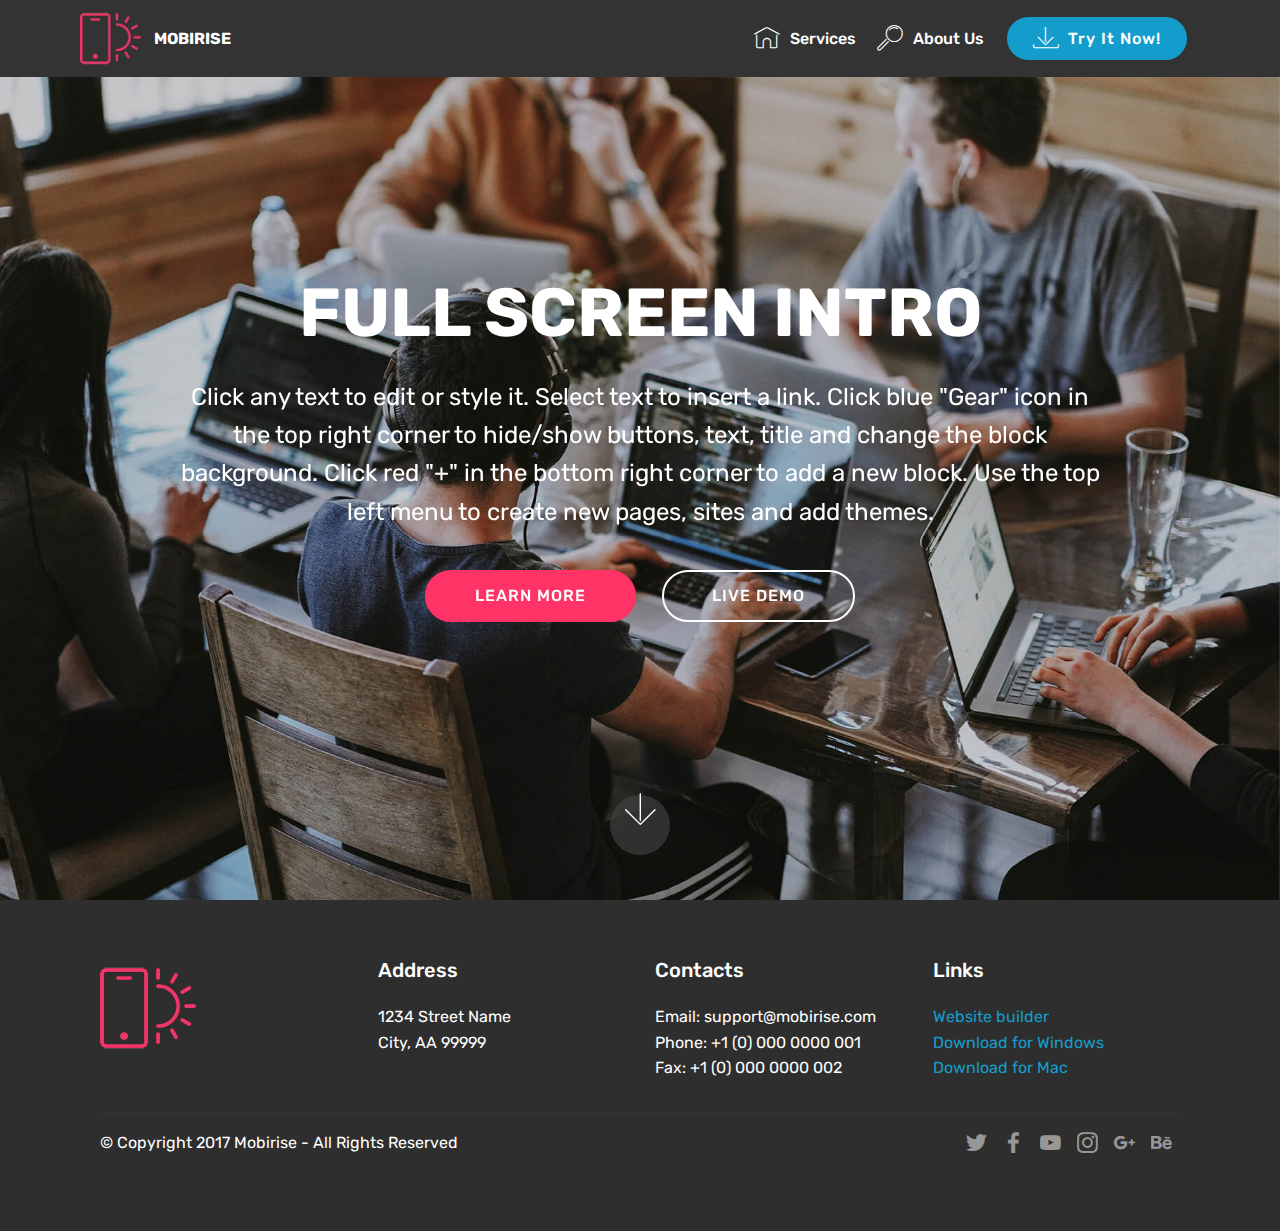
<file: index.html>
<!DOCTYPE html>
<html  >
<head>
  <!-- Site made with Mobirise Website Builder v4.10.5, https://mobirise.com -->
  <meta charset="UTF-8">
  <meta http-equiv="X-UA-Compatible" content="IE=edge">
  <meta name="generator" content="Mobirise v4.10.5, mobirise.com">
  <meta name="viewport" content="width=device-width, initial-scale=1, minimum-scale=1">
  <link rel="shortcut icon" href="assets/images/logo2.png" type="image/x-icon">
  <meta name="description" content="">
  
  <title>Home</title>
  <link rel="stylesheet" href="assets/web/assets/mobirise-icons/mobirise-icons.css">
  <link rel="stylesheet" href="assets/tether/tether.min.css">
  <link rel="stylesheet" href="assets/bootstrap/css/bootstrap.min.css">
  <link rel="stylesheet" href="assets/bootstrap/css/bootstrap-grid.min.css">
  <link rel="stylesheet" href="assets/bootstrap/css/bootstrap-reboot.min.css">
  <link rel="stylesheet" href="assets/socicon/css/styles.css">
  <link rel="stylesheet" href="assets/dropdown/css/style.css">
  <link rel="stylesheet" href="assets/theme/css/style.css">
  <link rel="stylesheet" href="assets/mobirise/css/mbr-additional.css" type="text/css">
  
  
  
</head>
<body>
  <section class="menu cid-qTkzRZLJNu" once="menu" id="menu1-0">

    

    <nav class="navbar navbar-expand beta-menu navbar-dropdown align-items-center navbar-fixed-top navbar-toggleable-sm">
        <button class="navbar-toggler navbar-toggler-right" type="button" data-toggle="collapse" data-target="#navbarSupportedContent" aria-controls="navbarSupportedContent" aria-expanded="false" aria-label="Toggle navigation">
            <div class="hamburger">
                <span></span>
                <span></span>
                <span></span>
                <span></span>
            </div>
        </button>
        <div class="menu-logo">
            <div class="navbar-brand">
                <span class="navbar-logo">
                    <a href="https://mobirise.com">
                         <img src="assets/images/logo2.png" alt="Mobirise" style="height: 3.8rem;">
                    </a>
                </span>
                <span class="navbar-caption-wrap">
                    <a class="navbar-caption text-white display-4" href="https://mobirise.com">
                        MOBIRISE
                    </a>
                </span>
            </div>
        </div>
        <div class="collapse navbar-collapse" id="navbarSupportedContent">
            <ul class="navbar-nav nav-dropdown" data-app-modern-menu="true">
                <li class="nav-item">
                    <a class="nav-link link text-white display-4" href="https://mobirise.com">
                        <span class="mbri-home mbr-iconfont mbr-iconfont-btn"></span>
                        Services
                    </a>
                </li>
                <li class="nav-item">
                    <a class="nav-link link text-white display-4" href="https://mobirise.com">
                        <span class="mbri-search mbr-iconfont mbr-iconfont-btn"></span>
                        About Us
                    </a>
                </li>
            </ul>
            <div class="navbar-buttons mbr-section-btn">
                <a class="btn btn-sm btn-primary display-4" href="https://mobirise.com">
                    <span class="mbri-save mbr-iconfont mbr-iconfont-btn "></span>
                    Try It Now!
                </a>
            </div>
        </div>
    </nav>
</section>

<section class="engine"><a href="https://mobirise.info/n">free simple website templates</a></section><section class="cid-qTkA127IK8 mbr-fullscreen mbr-parallax-background" id="header2-1">

    

    

    <div class="container align-center">
        <div class="row justify-content-md-center">
            <div class="mbr-white col-md-10">
                <h1 class="mbr-section-title mbr-bold pb-3 mbr-fonts-style display-1">
                    FULL SCREEN INTRO
                </h1>
                
                <p class="mbr-text pb-3 mbr-fonts-style display-5">
                    Click any text to edit or style it. Select text to insert a link. Click blue "Gear" icon in the top right corner to hide/show buttons, text, title and change the block background. Click red "+" in the bottom right corner to add a new block. Use the top left menu to create new pages, sites and add themes.
                </p>
                <div class="mbr-section-btn">
                    <a class="btn btn-md btn-secondary display-4" href="https://mobirise.com">LEARN MORE</a>
                    <a class="btn btn-md btn-white-outline display-4" href="https://mobirise.com">LIVE DEMO</a>
                </div>
            </div>
        </div>
    </div>
    <div class="mbr-arrow hidden-sm-down" aria-hidden="true">
        <a href="#next">
            <i class="mbri-down mbr-iconfont"></i>
        </a>
    </div>
</section>

<section class="cid-qTkAaeaxX5" id="footer1-2">

    

    

    <div class="container">
        <div class="media-container-row content text-white">
            <div class="col-12 col-md-3">
                <div class="media-wrap">
                    <a href="https://mobirise.com/">
                        <img src="assets/images/logo2.png" alt="Mobirise">
                    </a>
                </div>
            </div>
            <div class="col-12 col-md-3 mbr-fonts-style display-7">
                <h5 class="pb-3">
                    Address
                </h5>
                <p class="mbr-text">
                    1234 Street Name
                    <br>City, AA 99999
                </p>
            </div>
            <div class="col-12 col-md-3 mbr-fonts-style display-7">
                <h5 class="pb-3">
                    Contacts
                </h5>
                <p class="mbr-text">
                    Email: support@mobirise.com
                    <br>Phone: +1 (0) 000 0000 001
                    <br>Fax: +1 (0) 000 0000 002
                </p>
            </div>
            <div class="col-12 col-md-3 mbr-fonts-style display-7">
                <h5 class="pb-3">
                    Links
                </h5>
                <p class="mbr-text">
                    <a class="text-primary" href="https://mobirise.com/">Website builder</a>
                    <br><a class="text-primary" href="https://mobirise.com/mobirise-free-win.zip">Download for Windows</a>
                    <br><a class="text-primary" href="https://mobirise.com/mobirise-free-mac.zip">Download for Mac</a>
                </p>
            </div>
        </div>
        <div class="footer-lower">
            <div class="media-container-row">
                <div class="col-sm-12">
                    <hr>
                </div>
            </div>
            <div class="media-container-row mbr-white">
                <div class="col-sm-6 copyright">
                    <p class="mbr-text mbr-fonts-style display-7">
                        © Copyright 2017 Mobirise - All Rights Reserved
                    </p>
                </div>
                <div class="col-md-6">
                    <div class="social-list align-right">
                        <div class="soc-item">
                            <a href="https://twitter.com/mobirise" target="_blank">
                                <span class="socicon-twitter socicon mbr-iconfont mbr-iconfont-social"></span>
                            </a>
                        </div>
                        <div class="soc-item">
                            <a href="https://www.facebook.com/pages/Mobirise/1616226671953247" target="_blank">
                                <span class="socicon-facebook socicon mbr-iconfont mbr-iconfont-social"></span>
                            </a>
                        </div>
                        <div class="soc-item">
                            <a href="https://www.youtube.com/c/mobirise" target="_blank">
                                <span class="socicon-youtube socicon mbr-iconfont mbr-iconfont-social"></span>
                            </a>
                        </div>
                        <div class="soc-item">
                            <a href="https://instagram.com/mobirise" target="_blank">
                                <span class="socicon-instagram socicon mbr-iconfont mbr-iconfont-social"></span>
                            </a>
                        </div>
                        <div class="soc-item">
                            <a href="https://plus.google.com/u/0/+Mobirise" target="_blank">
                                <span class="socicon-googleplus socicon mbr-iconfont mbr-iconfont-social"></span>
                            </a>
                        </div>
                        <div class="soc-item">
                            <a href="https://www.behance.net/Mobirise" target="_blank">
                                <span class="socicon-behance socicon mbr-iconfont mbr-iconfont-social"></span>
                            </a>
                        </div>
                    </div>
                </div>
            </div>
        </div>
    </div>
</section>


  <script src="assets/web/assets/jquery/jquery.min.js"></script>
  <script src="assets/popper/popper.min.js"></script>
  <script src="assets/tether/tether.min.js"></script>
  <script src="assets/bootstrap/js/bootstrap.min.js"></script>
  <script src="assets/dropdown/js/nav-dropdown.js"></script>
  <script src="assets/dropdown/js/navbar-dropdown.js"></script>
  <script src="assets/touchswipe/jquery.touch-swipe.min.js"></script>
  <script src="assets/parallax/jarallax.min.js"></script>
  <script src="assets/smoothscroll/smooth-scroll.js"></script>
  <script src="assets/theme/js/script.js"></script>
  
  
</body>
</html>
</file>
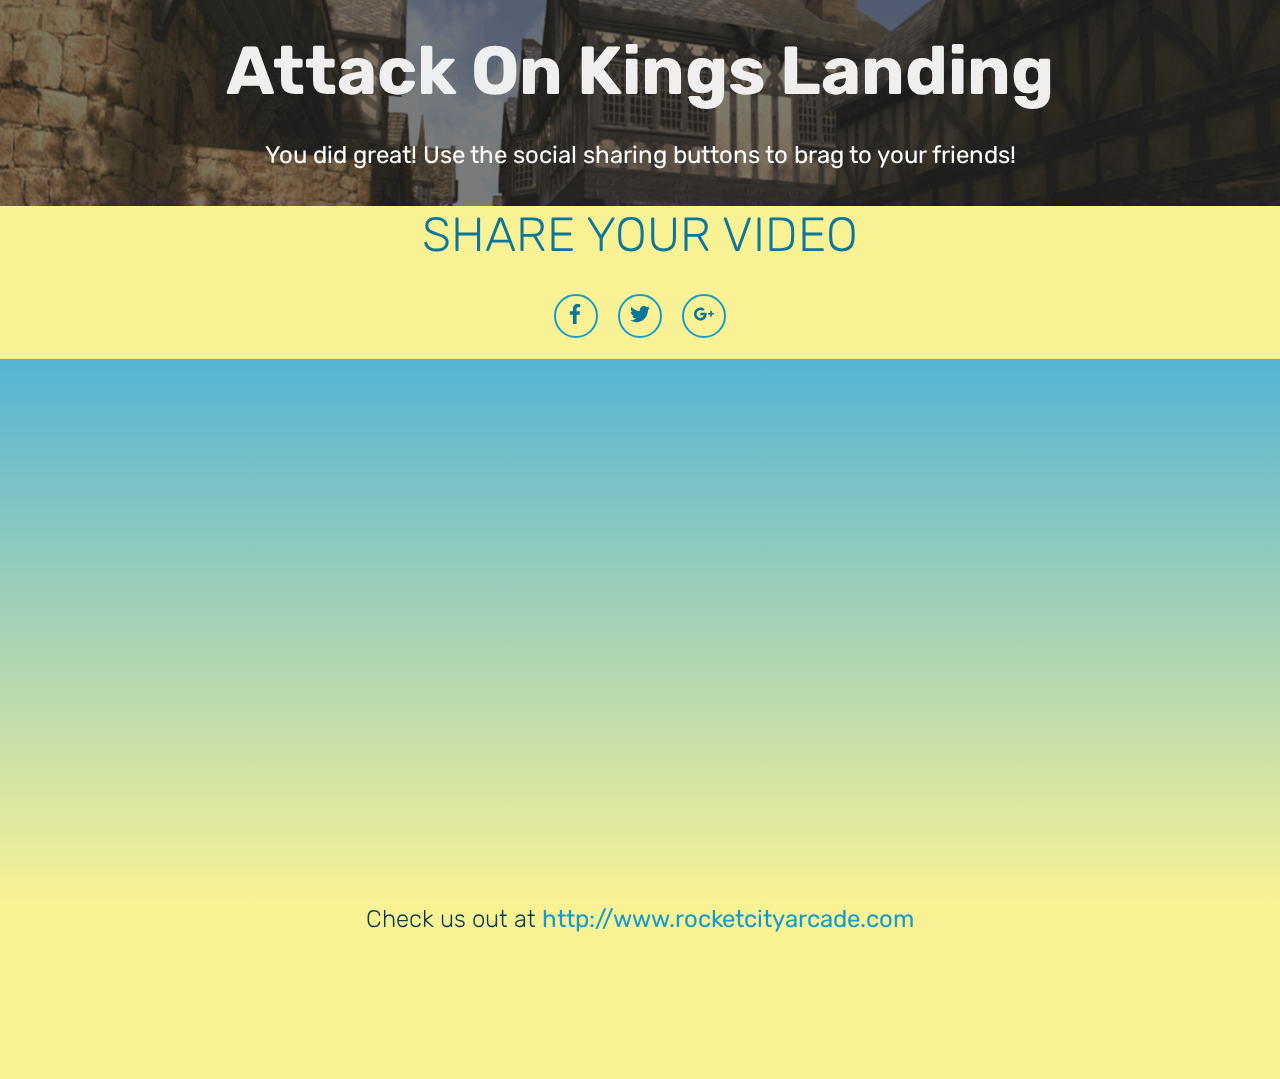
<file: page1.html>
<!DOCTYPE html>
<html  >

  <meta charset="UTF-8">
  <meta http-equiv="X-UA-Compatible" content="IE=edge">
  <meta name="viewport" content="width=device-width, initial-scale=1, minimum-scale=1">
  <link rel="shortcut icon" href="assets/images/favicon.png" type="image/x-icon">

  
  <title>HyperPortal VR: Feel The Game!</title>
  <link rel="stylesheet" href="assets/tether/tether.min.css">
  <link rel="stylesheet" href="assets/bootstrap/css/bootstrap.min.css">
  <link rel="stylesheet" href="assets/bootstrap/css/bootstrap-grid.min.css">
  <link rel="stylesheet" href="assets/bootstrap/css/bootstrap-reboot.min.css">
  <link rel="stylesheet" href="assets/socicon/css/styles.css">
  <link rel="stylesheet" href="assets/theme/css/style.css">
  <link rel="stylesheet" href="assets/mobirise/css/mbr-additional.css" type="text/css">

<meta property="og:type" content="video.other" />
<meta property="og:video:type" content="application/x-shockwave-flash" />
<meta property="og:url" content="https://rdmercer.github.io/kltest/page1.html" / >
<meta property="og:title" content="See me play Attack on Kings Landing at Rocket City Arcade" />	
<meta property="og:video" content="https://youtu.be/-Ye5lvGdbFg&amp;autohide=1" />
<meta property="og:video:secure_url" content="https://youtu.be/-Ye5lvGdbFg" / >  
<meta property="og:image" content="https://i3.ytimg.com/vi/-Ye5lvGdbFg/maxresdefault.jpg" / >
	
	 <meta property="og:description" content="Check out this video of me fighting dragons at Rocket City Arcade" / >
</head>
<body>
  <section class="header1 cid-rvMiBgek89 mbr-parallax-background" id="header16-5">

    

    <div class="mbr-overlay" style="opacity: 0.6; background-color: rgb(35, 35, 35);">
    </div>

    <div class="container">
        <div class="row justify-content-md-center">
            <div class="col-md-10 align-center">
                <h1 class="mbr-section-title mbr-bold pb-3 mbr-fonts-style display-1">
                    Attack On Kings Landing</h1>
                
                <p class="mbr-text pb-3 mbr-fonts-style display-5">
                    You did great! Use the social sharing buttons to brag to your friends!<br></p>
                
            </div>
        </div>
    </div>

</section>
	<section class="cid-rvMiLOAKrN" id="social-buttons1-8">
    
    

    

    <div class="container">
        <div class="media-container-row">
            <div class="col-md-8 align-center">
                <h2 class="pb-3 mbr-section-title mbr-fonts-style display-2">
                    SHARE YOUR VIDEO</h2>
                <div>
                    <div class="mbr-social-likes" data-counters="false">
                        <span class="btn btn-social facebook mx-2" title="Share link on Facebook">
                            <i class="socicon socicon-facebook"></i>
                        </span>
                        <span class="btn btn-social twitter mx-2" title="Share link on Twitter">
                            <i class="socicon socicon-twitter"></i>
                        </span>
                        <span class="btn btn-social plusone mx-2" title="Share link on Google+">
                            <i class="socicon socicon-googleplus"></i>
                        </span>
                        
                        
                    </div>
                </div>
            </div>
        </div>
    </div>
</section>

<section class="cid-rvMiyATwod" id="video3-4">

    
    
    <figure class="mbr-figure align-center container">
        <div class="video-block" style="width: 80%;">
            <div><iframe class="mbr-embedded-video" src="https://www.youtube.com/embed/-Ye5lvGdbFg?rel=0&amp;amp;showinfo=0&amp;autoplay=0&amp;loop=0" width="1280" height="720" frameborder="0" allowfullscreen></iframe></div>
        </div>
    </figure>
</section>



<section class="mbr-section content5 cid-rvMtOad5vo" id="content5-a">

    

    

    <div class="container">
        <div class="media-container-row">
            <div class="title col-12 col-md-8">
                
                <h3 class="mbr-section-subtitle align-center mbr-light mbr-white pb-3 mbr-fonts-style display-5">Check us out at <a href="https://www.rocketcityarcade.com" target="_blank">http://www.rocketcityarcade.com</a></h3>
                
                
            </div>
        </div>
    </div>
</section>


  <script src="assets/web/assets/jquery/jquery.min.js"></script>
  <script src="assets/popper/popper.min.js"></script>
  <script src="assets/tether/tether.min.js"></script>
  <script src="assets/bootstrap/js/bootstrap.min.js"></script>
  <script src="assets/smoothscroll/smooth-scroll.js"></script>
  <script src="assets/parallax/jarallax.min.js"></script>
  <script src="assets/sociallikes/social-likes.js"></script>
  <script src="assets/theme/js/script.js"></script>
  
  
</body>
</html>
</file>
<file: assets/web/assets/mobirise-icons/mobirise-icons.css>
@font-face {
  font-family: 'MobiriseIcons';
  src:  url('mobirise-icons.eot?spat4u');
  src:  url('mobirise-icons.eot?spat4u#iefix') format('embedded-opentype'),
    url('mobirise-icons.ttf?spat4u') format('truetype'),
    url('mobirise-icons.woff?spat4u') format('woff'),
    url('mobirise-icons.svg?spat4u#MobiriseIcons') format('svg');
  font-weight: normal;
  font-style: normal;
}

[class^="mbri-"], [class*=" mbri-"] {
  /* use !important to prevent issues with browser extensions that change fonts */
  font-family: MobiriseIcons !important;
  speak: none;
  font-style: normal;
  font-weight: normal;
  font-variant: normal;
  text-transform: none;
  line-height: 1;

  /* Better Font Rendering =========== */
  -webkit-font-smoothing: antialiased;
  -moz-osx-font-smoothing: grayscale;
}

.mbri-add-submenu:before {
  content: "\e900";
}
.mbri-alert:before {
  content: "\e901";
}
.mbri-align-center:before {
  content: "\e902";
}
.mbri-align-justify:before {
  content: "\e903";
}
.mbri-align-left:before {
  content: "\e904";
}
.mbri-align-right:before {
  content: "\e905";
}
.mbri-android:before {
  content: "\e906";
}
.mbri-apple:before {
  content: "\e907";
}
.mbri-arrow-down:before {
  content: "\e908";
}
.mbri-arrow-next:before {
  content: "\e909";
}
.mbri-arrow-prev:before {
  content: "\e90a";
}
.mbri-arrow-up:before {
  content: "\e90b";
}
.mbri-bold:before {
  content: "\e90c";
}
.mbri-bookmark:before {
  content: "\e90d";
}
.mbri-bootstrap:before {
  content: "\e90e";
}
.mbri-briefcase:before {
  content: "\e90f";
}
.mbri-browse:before {
  content: "\e910";
}
.mbri-bulleted-list:before {
  content: "\e911";
}
.mbri-calendar:before {
  content: "\e912";
}
.mbri-camera:before {
  content: "\e913";
}
.mbri-cart-add:before {
  content: "\e914";
}
.mbri-cart-full:before {
  content: "\e915";
}
.mbri-cash:before {
  content: "\e916";
}
.mbri-change-style:before {
  content: "\e917";
}
.mbri-chat:before {
  content: "\e918";
}
.mbri-clock:before {
  content: "\e919";
}
.mbri-close:before {
  content: "\e91a";
}
.mbri-cloud:before {
  content: "\e91b";
}
.mbri-code:before {
  content: "\e91c";
}
.mbri-contact-form:before {
  content: "\e91d";
}
.mbri-credit-card:before {
  content: "\e91e";
}
.mbri-cursor-click:before {
  content: "\e91f";
}
.mbri-cust-feedback:before {
  content: "\e920";
}
.mbri-database:before {
  content: "\e921";
}
.mbri-delivery:before {
  content: "\e922";
}
.mbri-desktop:before {
  content: "\e923";
}
.mbri-devices:before {
  content: "\e924";
}
.mbri-down:before {
  content: "\e925";
}
.mbri-download:before {
  content: "\e989";
}
.mbri-drag-n-drop:before {
  content: "\e927";
}
.mbri-drag-n-drop2:before {
  content: "\e928";
}
.mbri-edit:before {
  content: "\e929";
}
.mbri-edit2:before {
  content: "\e92a";
}
.mbri-error:before {
  content: "\e92b";
}
.mbri-extension:before {
  content: "\e92c";
}
.mbri-features:before {
  content: "\e92d";
}
.mbri-file:before {
  content: "\e92e";
}
.mbri-flag:before {
  content: "\e92f";
}
.mbri-folder:before {
  content: "\e930";
}
.mbri-gift:before {
  content: "\e931";
}
.mbri-github:before {
  content: "\e932";
}
.mbri-globe:before {
  content: "\e933";
}
.mbri-globe-2:before {
  content: "\e934";
}
.mbri-growing-chart:before {
  content: "\e935";
}
.mbri-hearth:before {
  content: "\e936";
}
.mbri-help:before {
  content: "\e937";
}
.mbri-home:before {
  content: "\e938";
}
.mbri-hot-cup:before {
  content: "\e939";
}
.mbri-idea:before {
  content: "\e93a";
}
.mbri-image-gallery:before {
  content: "\e93b";
}
.mbri-image-slider:before {
  content: "\e93c";
}
.mbri-info:before {
  content: "\e93d";
}
.mbri-italic:before {
  content: "\e93e";
}
.mbri-key:before {
  content: "\e93f";
}
.mbri-laptop:before {
  content: "\e940";
}
.mbri-layers:before {
  content: "\e941";
}
.mbri-left-right:before {
  content: "\e942";
}
.mbri-left:before {
  content: "\e943";
}
.mbri-letter:before {
  content: "\e944";
}
.mbri-like:before {
  content: "\e945";
}
.mbri-link:before {
  content: "\e946";
}
.mbri-lock:before {
  content: "\e947";
}
.mbri-login:before {
  content: "\e948";
}
.mbri-logout:before {
  content: "\e949";
}
.mbri-magic-stick:before {
  content: "\e94a";
}
.mbri-map-pin:before {
  content: "\e94b";
}
.mbri-menu:before {
  content: "\e94c";
}
.mbri-mobile:before {
  content: "\e94d";
}
.mbri-mobile2:before {
  content: "\e94e";
}
.mbri-mobirise:before {
  content: "\e94f";
}
.mbri-more-horizontal:before {
  content: "\e950";
}
.mbri-more-vertical:before {
  content: "\e951";
}
.mbri-music:before {
  content: "\e952";
}
.mbri-new-file:before {
  content: "\e953";
}
.mbri-numbered-list:before {
  content: "\e954";
}
.mbri-opened-folder:before {
  content: "\e955";
}
.mbri-pages:before {
  content: "\e956";
}
.mbri-paper-plane:before {
  content: "\e957";
}
.mbri-paperclip:before {
  content: "\e958";
}
.mbri-photo:before {
  content: "\e959";
}
.mbri-photos:before {
  content: "\e95a";
}
.mbri-pin:before {
  content: "\e95b";
}
.mbri-play:before {
  content: "\e95c";
}
.mbri-plus:before {
  content: "\e95d";
}
.mbri-preview:before {
  content: "\e95e";
}
.mbri-print:before {
  content: "\e95f";
}
.mbri-protect:before {
  content: "\e960";
}
.mbri-question:before {
  content: "\e961";
}
.mbri-quote-left:before {
  content: "\e962";
}
.mbri-quote-right:before {
  content: "\e963";
}
.mbri-refresh:before {
  content: "\e964";
}
.mbri-responsive:before {
  content: "\e965";
}
.mbri-right:before {
  content: "\e966";
}
.mbri-rocket:before {
  content: "\e967";
}
.mbri-sad-face:before {
  content: "\e968";
}
.mbri-sale:before {
  content: "\e969";
}
.mbri-save:before {
  content: "\e96a";
}
.mbri-search:before {
  content: "\e96b";
}
.mbri-setting:before {
  content: "\e96c";
}
.mbri-setting2:before {
  content: "\e96d";
}
.mbri-setting3:before {
  content: "\e96e";
}
.mbri-share:before {
  content: "\e96f";
}
.mbri-shopping-bag:before {
  content: "\e970";
}
.mbri-shopping-basket:before {
  content: "\e971";
}
.mbri-shopping-cart:before {
  content: "\e972";
}
.mbri-sites:before {
  content: "\e973";
}
.mbri-smile-face:before {
  content: "\e974";
}
.mbri-speed:before {
  content: "\e975";
}
.mbri-star:before {
  content: "\e976";
}
.mbri-success:before {
  content: "\e977";
}
.mbri-sun:before {
  content: "\e978";
}
.mbri-sun2:before {
  content: "\e979";
}
.mbri-tablet:before {
  content: "\e97a";
}
.mbri-tablet-vertical:before {
  content: "\e97b";
}
.mbri-target:before {
  content: "\e97c";
}
.mbri-timer:before {
  content: "\e97d";
}
.mbri-to-ftp:before {
  content: "\e97e";
}
.mbri-to-local-drive:before {
  content: "\e97f";
}
.mbri-touch-swipe:before {
  content: "\e980";
}
.mbri-touch:before {
  content: "\e981";
}
.mbri-trash:before {
  content: "\e982";
}
.mbri-underline:before {
  content: "\e983";
}
.mbri-unlink:before {
  content: "\e984";
}
.mbri-unlock:before {
  content: "\e985";
}
.mbri-up-down:before {
  content: "\e986";
}
.mbri-up:before {
  content: "\e987";
}
.mbri-update:before {
  content: "\e988";
}
.mbri-upload:before {
 content: "\e926"; 
}
.mbri-user:before {
  content: "\e98a";
}
.mbri-user2:before {
  content: "\e98b";
}
.mbri-users:before {
  content: "\e98c";
}
.mbri-video:before {
  content: "\e98d";
}
.mbri-video-play:before {
  content: "\e98e";
}
.mbri-watch:before {
  content: "\e98f";
}
.mbri-website-theme:before {
  content: "\e990";
}
.mbri-wifi:before {
  content: "\e991";
}
.mbri-windows:before {
  content: "\e992";
}
.mbri-zoom-out:before {
  content: "\e993";
}
.mbri-redo:before {
  content: "\e994";
}
.mbri-undo:before {
  content: "\e995";
}
</file>
<file: assets/socicon/css/styles.css>
@charset "UTF-8";

@font-face {
  font-family: "socicon";
  src:url("../fonts/socicon.eot");
  src:url("../fonts/socicon.eot?#iefix") format("embedded-opentype"),
    url("../fonts/socicon.woff") format("woff"),
    url("../fonts/socicon.ttf") format("truetype"),
    url("../fonts/socicon.svg#socicon") format("svg");
  font-weight: normal;
  font-style: normal;

}

[data-icon]:before {
  font-family: "socicon" !important;
  content: attr(data-icon);
  font-style: normal !important;
  font-weight: normal !important;
  font-variant: normal !important;
  text-transform: none !important;
  speak: none;
  line-height: 1;
  -webkit-font-smoothing: antialiased;
  -moz-osx-font-smoothing: grayscale;
}

[class^="socicon-"]:before,
[class*=" socicon-"]:before {
  font-family: "socicon" !important;
  font-style: normal !important;
  font-weight: normal !important;
  font-variant: normal !important;
  text-transform: none !important;
  speak: none;
  line-height: 1;
  -webkit-font-smoothing: antialiased;
  -moz-osx-font-smoothing: grayscale;
}

.socicon-modelmayhem:before {
  content: "\e000";
}
.socicon-mixcloud:before {
  content: "\e001";
}
.socicon-drupal:before {
  content: "\e002";
}
.socicon-swarm:before {
  content: "\e003";
}
.socicon-istock:before {
  content: "\e004";
}
.socicon-yammer:before {
  content: "\e005";
}
.socicon-ello:before {
  content: "\e006";
}
.socicon-stackoverflow:before {
  content: "\e007";
}
.socicon-persona:before {
  content: "\e008";
}
.socicon-triplej:before {
  content: "\e009";
}
.socicon-houzz:before {
  content: "\e00a";
}
.socicon-rss:before {
  content: "\e00b";
}
.socicon-paypal:before {
  content: "\e00c";
}
.socicon-odnoklassniki:before {
  content: "\e00d";
}
.socicon-airbnb:before {
  content: "\e00e";
}
.socicon-periscope:before {
  content: "\e00f";
}
.socicon-outlook:before {
  content: "\e010";
}
.socicon-coderwall:before {
  content: "\e011";
}
.socicon-tripadvisor:before {
  content: "\e012";
}
.socicon-appnet:before {
  content: "\e013";
}
.socicon-goodreads:before {
  content: "\e014";
}
.socicon-tripit:before {
  content: "\e015";
}
.socicon-lanyrd:before {
  content: "\e016";
}
.socicon-slideshare:before {
  content: "\e017";
}
.socicon-buffer:before {
  content: "\e018";
}
.socicon-disqus:before {
  content: "\e019";
}
.socicon-vkontakte:before {
  content: "\e01a";
}
.socicon-whatsapp:before {
  content: "\e01b";
}
.socicon-patreon:before {
  content: "\e01c";
}
.socicon-storehouse:before {
  content: "\e01d";
}
.socicon-pocket:before {
  content: "\e01e";
}
.socicon-mail:before {
  content: "\e01f";
}
.socicon-blogger:before {
  content: "\e020";
}
.socicon-technorati:before {
  content: "\e021";
}
.socicon-reddit:before {
  content: "\e022";
}
.socicon-dribbble:before {
  content: "\e023";
}
.socicon-stumbleupon:before {
  content: "\e024";
}
.socicon-digg:before {
  content: "\e025";
}
.socicon-envato:before {
  content: "\e026";
}
.socicon-behance:before {
  content: "\e027";
}
.socicon-delicious:before {
  content: "\e028";
}
.socicon-deviantart:before {
  content: "\e029";
}
.socicon-forrst:before {
  content: "\e02a";
}
.socicon-play:before {
  content: "\e02b";
}
.socicon-zerply:before {
  content: "\e02c";
}
.socicon-wikipedia:before {
  content: "\e02d";
}
.socicon-apple:before {
  content: "\e02e";
}
.socicon-flattr:before {
  content: "\e02f";
}
.socicon-github:before {
  content: "\e030";
}
.socicon-renren:before {
  content: "\e031";
}
.socicon-friendfeed:before {
  content: "\e032";
}
.socicon-newsvine:before {
  content: "\e033";
}
.socicon-identica:before {
  content: "\e034";
}
.socicon-bebo:before {
  content: "\e035";
}
.socicon-zynga:before {
  content: "\e036";
}
.socicon-steam:before {
  content: "\e037";
}
.socicon-xbox:before {
  content: "\e038";
}
.socicon-windows:before {
  content: "\e039";
}
.socicon-qq:before {
  content: "\e03a";
}
.socicon-douban:before {
  content: "\e03b";
}
.socicon-meetup:before {
  content: "\e03c";
}
.socicon-playstation:before {
  content: "\e03d";
}
.socicon-android:before {
  content: "\e03e";
}
.socicon-snapchat:before {
  content: "\e03f";
}
.socicon-twitter:before {
  content: "\e040";
}
.socicon-facebook:before {
  content: "\e041";
}
.socicon-googleplus:before {
  content: "\e042";
}
.socicon-pinterest:before {
  content: "\e043";
}
.socicon-foursquare:before {
  content: "\e044";
}
.socicon-yahoo:before {
  content: "\e045";
}
.socicon-skype:before {
  content: "\e046";
}
.socicon-yelp:before {
  content: "\e047";
}
.socicon-feedburner:before {
  content: "\e048";
}
.socicon-linkedin:before {
  content: "\e049";
}
.socicon-viadeo:before {
  content: "\e04a";
}
.socicon-xing:before {
  content: "\e04b";
}
.socicon-myspace:before {
  content: "\e04c";
}
.socicon-soundcloud:before {
  content: "\e04d";
}
.socicon-spotify:before {
  content: "\e04e";
}
.socicon-grooveshark:before {
  content: "\e04f";
}
.socicon-lastfm:before {
  content: "\e050";
}
.socicon-youtube:before {
  content: "\e051";
}
.socicon-vimeo:before {
  content: "\e052";
}
.socicon-dailymotion:before {
  content: "\e053";
}
.socicon-vine:before {
  content: "\e054";
}
.socicon-flickr:before {
  content: "\e055";
}
.socicon-500px:before {
  content: "\e056";
}
.socicon-wordpress:before {
  content: "\e058";
}
.socicon-tumblr:before {
  content: "\e059";
}
.socicon-twitch:before {
  content: "\e05a";
}
.socicon-8tracks:before {
  content: "\e05b";
}
.socicon-amazon:before {
  content: "\e05c";
}
.socicon-icq:before {
  content: "\e05d";
}
.socicon-smugmug:before {
  content: "\e05e";
}
.socicon-ravelry:before {
  content: "\e05f";
}
.socicon-weibo:before {
  content: "\e060";
}
.socicon-baidu:before {
  content: "\e061";
}
.socicon-angellist:before {
  content: "\e062";
}
.socicon-ebay:before {
  content: "\e063";
}
.socicon-imdb:before {
  content: "\e064";
}
.socicon-stayfriends:before {
  content: "\e065";
}
.socicon-residentadvisor:before {
  content: "\e066";
}
.socicon-google:before {
  content: "\e067";
}
.socicon-yandex:before {
  content: "\e068";
}
.socicon-sharethis:before {
  content: "\e069";
}
.socicon-bandcamp:before {
  content: "\e06a";
}
.socicon-itunes:before {
  content: "\e06b";
}
.socicon-deezer:before {
  content: "\e06c";
}
.socicon-telegram:before {
  content: "\e06e";
}
.socicon-openid:before {
  content: "\e06f";
}
.socicon-amplement:before {
  content: "\e070";
}
.socicon-viber:before {
  content: "\e071";
}
.socicon-zomato:before {
  content: "\e072";
}
.socicon-draugiem:before {
  content: "\e074";
}
.socicon-endomodo:before {
  content: "\e075";
}
.socicon-filmweb:before {
  content: "\e076";
}
.socicon-stackexchange:before {
  content: "\e077";
}
.socicon-wykop:before {
  content: "\e078";
}
.socicon-teamspeak:before {
  content: "\e079";
}
.socicon-teamviewer:before {
  content: "\e07a";
}
.socicon-ventrilo:before {
  content: "\e07b";
}
.socicon-younow:before {
  content: "\e07c";
}
.socicon-raidcall:before {
  content: "\e07d";
}
.socicon-mumble:before {
  content: "\e07e";
}
.socicon-medium:before {
  content: "\e06d";
}
.socicon-bebee:before {
  content: "\e07f";
}
.socicon-hitbox:before {
  content: "\e080";
}
.socicon-reverbnation:before {
  content: "\e081";
}
.socicon-formulr:before {
  content: "\e082";
}
.socicon-instagram:before {
  content: "\e057";
}
.socicon-battlenet:before {
  content: "\e083";
}
.socicon-chrome:before {
  content: "\e084";
}
.socicon-discord:before {
  content: "\e086";
}
.socicon-issuu:before {
  content: "\e087";
}
.socicon-macos:before {
  content: "\e088";
}
.socicon-firefox:before {
  content: "\e089";
}
.socicon-opera:before {
  content: "\e08d";
}
.socicon-keybase:before {
  content: "\e090";
}
.socicon-alliance:before {
  content: "\e091";
}
.socicon-livejournal:before {
  content: "\e092";
}
.socicon-googlephotos:before {
  content: "\e093";
}
.socicon-horde:before {
  content: "\e094";
}
.socicon-etsy:before {
  content: "\e095";
}
.socicon-zapier:before {
  content: "\e096";
}
.socicon-google-scholar:before {
  content: "\e097";
}
.socicon-researchgate:before {
  content: "\e098";
}
.socicon-wechat:before {
  content: "\e099";
}
.socicon-strava:before {
  content: "\e09a";
}
.socicon-line:before {
  content: "\e09b";
}
.socicon-lyft:before {
  content: "\e09c";
}
.socicon-uber:before {
  content: "\e09d";
}
.socicon-songkick:before {
  content: "\e09e";
}
.socicon-viewbug:before {
  content: "\e09f";
}
.socicon-googlegroups:before {
  content: "\e0a0";
}
.socicon-quora:before {
  content: "\e073";
}
.socicon-diablo:before {
  content: "\e085";
}
.socicon-blizzard:before {
  content: "\e0a1";
}
.socicon-hearthstone:before {
  content: "\e08b";
}
.socicon-heroes:before {
  content: "\e08a";
}
.socicon-overwatch:before {
  content: "\e08c";
}
.socicon-warcraft:before {
  content: "\e08e";
}
.socicon-starcraft:before {
  content: "\e08f";
}
.socicon-beam:before {
  content: "\e0a2";
}
.socicon-curse:before {
  content: "\e0a3";
}
.socicon-player:before {
  content: "\e0a4";
}
.socicon-streamjar:before {
  content: "\e0a5";
}
.socicon-nintendo:before {
  content: "\e0a6";
}
.socicon-hellocoton:before {
  content: "\e0a7";
}
</file>
<file: assets/dropdown/css/style.css>
.navbar-dropdown {
  left: 0;
  padding: 0;
  position: absolute;
  right: 0;
  top: 0;
  transition: all 0.45s ease;
  z-index: 1030;
  background: #282828; }
  .navbar-dropdown .navbar-logo {
    margin-right: 0.8rem;
    transition: margin 0.3s ease-in-out;
    vertical-align: middle; }
    .navbar-dropdown .navbar-logo img {
      height: 3.125rem;
      transition: all 0.3s ease-in-out; }
    .navbar-dropdown .navbar-logo.mbr-iconfont {
      font-size: 3.125rem;
      line-height: 3.125rem; }
  .navbar-dropdown .navbar-caption {
    font-weight: 700;
    white-space: normal;
    vertical-align: -4px;
    line-height: 3.125rem !important; }
    .navbar-dropdown .navbar-caption, .navbar-dropdown .navbar-caption:hover {
      color: inherit;
      text-decoration: none; }
  .navbar-dropdown .mbr-iconfont + .navbar-caption {
    vertical-align: -1px; }
  .navbar-dropdown.navbar-fixed-top {
    position: fixed; }
  .navbar-dropdown .navbar-brand span {
    vertical-align: -4px; }
  .navbar-dropdown.bg-color.transparent {
    background: none; }
  .navbar-dropdown.navbar-short .navbar-brand {
    padding: 0.625rem 0; }
    .navbar-dropdown.navbar-short .navbar-brand span {
      vertical-align: -1px; }
  .navbar-dropdown.navbar-short .navbar-caption {
    line-height: 2.375rem !important;
    vertical-align: -2px; }
  .navbar-dropdown.navbar-short .navbar-logo {
    margin-right: 0.5rem; }
    .navbar-dropdown.navbar-short .navbar-logo img {
      height: 2.375rem; }
    .navbar-dropdown.navbar-short .navbar-logo.mbr-iconfont {
      font-size: 2.375rem;
      line-height: 2.375rem; }
  .navbar-dropdown.navbar-short .mbr-table-cell {
    height: 3.625rem; }
  .navbar-dropdown .navbar-close {
    left: 0.6875rem;
    position: fixed;
    top: 0.75rem;
    z-index: 1000; }
  .navbar-dropdown .hamburger-icon {
    content: "";
    display: inline-block;
    vertical-align: middle;
    width: 16px;
    -webkit-box-shadow: 0 -6px 0 1px #282828,0 0 0 1px #282828,0 6px 0 1px #282828;
    -moz-box-shadow: 0 -6px 0 1px #282828,0 0 0 1px #282828,0 6px 0 1px #282828;
    box-shadow: 0 -6px 0 1px #282828,0 0 0 1px #282828,0 6px 0 1px #282828; }

.dropdown-menu .dropdown-toggle[data-toggle="dropdown-submenu"]::after {
  border-bottom: 0.35em solid transparent;
  border-left: 0.35em solid;
  border-right: 0;
  border-top: 0.35em solid transparent;
  margin-left: 0.3rem; }

.dropdown-menu .dropdown-item:focus {
  outline: 0; }

.nav-dropdown {
  font-size: 0.75rem;
  font-weight: 500;
  height: auto !important; }
  .nav-dropdown .nav-btn {
    padding-left: 1rem; }
  .nav-dropdown .link {
    margin: .667em 1.667em;
    font-weight: 500;
    padding: 0;
    transition: color .2s ease-in-out; }
    .nav-dropdown .link.dropdown-toggle {
      margin-right: 2.583em; }
      .nav-dropdown .link.dropdown-toggle::after {
        margin-left: .25rem;
        border-top: 0.35em solid;
        border-right: 0.35em solid transparent;
        border-left: 0.35em solid transparent;
        border-bottom: 0; }
      .nav-dropdown .link.dropdown-toggle[aria-expanded="true"] {
        margin: 0;
        padding: 0.667em 3.263em  0.667em 1.667em; }
  .nav-dropdown .link::after,
  .nav-dropdown .dropdown-item::after {
    color: inherit; }
  .nav-dropdown .btn {
    font-size: 0.75rem;
    font-weight: 700;
    letter-spacing: 0;
    margin-bottom: 0;
    padding-left: 1.25rem;
    padding-right: 1.25rem; }
  .nav-dropdown .dropdown-menu {
    border-radius: 0;
    border: 0;
    left: 0;
    margin: 0;
    padding-bottom: 1.25rem;
    padding-top: 1.25rem;
    position: relative; }
  .nav-dropdown .dropdown-submenu {
    margin-left: 0.125rem;
    top: 0; }
  .nav-dropdown .dropdown-item {
    font-weight: 500;
    line-height: 2;
    padding: 0.3846em 4.615em 0.3846em 1.5385em;
    position: relative;
    transition: color .2s ease-in-out, background-color .2s ease-in-out; }
    .nav-dropdown .dropdown-item::after {
      margin-top: -0.3077em;
      position: absolute;
      right: 1.1538em;
      top: 50%; }
    .nav-dropdown .dropdown-item:focus, .nav-dropdown .dropdown-item:hover {
      background: none; }

@media (max-width: 767px) {
  .nav-dropdown.navbar-toggleable-sm {
    bottom: 0;
    display: none;
    left: 0;
    overflow-x: hidden;
    position: fixed;
    top: 0;
    transform: translateX(-100%);
    -ms-transform: translateX(-100%);
    -webkit-transform: translateX(-100%);
    width: 18.75rem;
    z-index: 999; } }
.nav-dropdown.navbar-toggleable-xl {
  bottom: 0;
  display: none;
  left: 0;
  overflow-x: hidden;
  position: fixed;
  top: 0;
  transform: translateX(-100%);
  -ms-transform: translateX(-100%);
  -webkit-transform: translateX(-100%);
  width: 18.75rem;
  z-index: 999; }

.nav-dropdown-sm {
  display: block !important;
  overflow-x: hidden;
  overflow: auto;
  padding-top: 3.875rem; }
  .nav-dropdown-sm::after {
    content: "";
    display: block;
    height: 3rem;
    width: 100%; }
  .nav-dropdown-sm.collapse.in ~ .navbar-close {
    display: block !important; }
  .nav-dropdown-sm.collapsing, .nav-dropdown-sm.collapse.in {
    transform: translateX(0);
    -ms-transform: translateX(0);
    -webkit-transform: translateX(0);
    transition: all 0.25s ease-out;
    -webkit-transition: all 0.25s ease-out;
    background: #282828; }
  .nav-dropdown-sm.collapsing[aria-expanded="false"] {
    transform: translateX(-100%);
    -ms-transform: translateX(-100%);
    -webkit-transform: translateX(-100%); }
  .nav-dropdown-sm .nav-item {
    display: block;
    margin-left: 0 !important;
    padding-left: 0; }
  .nav-dropdown-sm .link,
  .nav-dropdown-sm .dropdown-item {
    border-top: 1px dotted rgba(255, 255, 255, 0.1);
    font-size: 0.8125rem;
    line-height: 1.6;
    margin: 0 !important;
    padding: 0.875rem 2.4rem 0.875rem 1.5625rem !important;
    position: relative;
    white-space: normal; }
    .nav-dropdown-sm .link:focus, .nav-dropdown-sm .link:hover,
    .nav-dropdown-sm .dropdown-item:focus,
    .nav-dropdown-sm .dropdown-item:hover {
      background: rgba(0, 0, 0, 0.2) !important;
      color: #c0a375; }
  .nav-dropdown-sm .nav-btn {
    position: relative;
    padding: 1.5625rem 1.5625rem 0 1.5625rem; }
    .nav-dropdown-sm .nav-btn::before {
      border-top: 1px dotted rgba(255, 255, 255, 0.1);
      content: "";
      left: 0;
      position: absolute;
      top: 0;
      width: 100%; }
    .nav-dropdown-sm .nav-btn + .nav-btn {
      padding-top: 0.625rem; }
      .nav-dropdown-sm .nav-btn + .nav-btn::before {
        display: none; }
  .nav-dropdown-sm .btn {
    padding: 0.625rem 0; }
  .nav-dropdown-sm .dropdown-toggle[data-toggle="dropdown-submenu"]::after {
    margin-left: .25rem;
    border-top: 0.35em solid;
    border-right: 0.35em solid transparent;
    border-left: 0.35em solid transparent;
    border-bottom: 0; }
  .nav-dropdown-sm .dropdown-toggle[data-toggle="dropdown-submenu"][aria-expanded="true"]::after {
    border-top: 0;
    border-right: 0.35em solid transparent;
    border-left: 0.35em solid transparent;
    border-bottom: 0.35em solid; }
  .nav-dropdown-sm .dropdown-menu {
    margin: 0;
    padding: 0;
    position: relative;
    top: 0;
    left: 0;
    width: 100%;
    border: 0;
    float: none;
    border-radius: 0;
    background: none; }
  .nav-dropdown-sm .dropdown-submenu {
    left: 100%;
    margin-left: 0.125rem;
    margin-top: -1.25rem;
    top: 0; }

.navbar-toggleable-sm .nav-dropdown .dropdown-menu {
  position: absolute; }

.navbar-toggleable-sm .nav-dropdown .dropdown-submenu {
  left: 100%;
  margin-left: 0.125rem;
  margin-top: -1.25rem;
  top: 0; }

.navbar-toggleable-sm.opened .nav-dropdown .dropdown-menu {
  position: relative; }

.navbar-toggleable-sm.opened .nav-dropdown .dropdown-submenu {
  left: 0;
  margin-left: 00rem;
  margin-top: 0rem;
  top: 0; }

.is-builder .nav-dropdown.collapsing {
  transition: none !important; }

/*# sourceMappingURL=style.css.map */
</file>
<file: assets/theme/css/style.css>
/*!
 * Mobirise v4 theme (https://mobirise.com/)
 * Copyright 2017 Mobirise
 */
section {
  background-color: #eeeeee; }

section,
.container,
.container-fluid {
  position: relative;
  word-wrap: break-word; }

a.mbr-iconfont:hover {
  text-decoration: none; }

.article .lead p, .article .lead ul, .article .lead ol, .article .lead pre, .article .lead blockquote {
  margin-bottom: 0; }

a {
  font-style: normal;
  font-weight: 400;
  cursor: pointer; }
  a, a:hover {
    text-decoration: none; }

figure {
  margin-bottom: 0; }

body {
  color: #232323; }

h1, h2, h3, h4, h5, h6,
.h1, .h2, .h3, .h4, .h5, .h6,
.display-1, .display-2, .display-3, .display-4 {
  line-height: 1;
  word-break: break-word;
  word-wrap: break-word; }

b, strong {
  font-weight: bold; }

blockquote {
  padding: 10px 0 10px 20px;
  position: relative;
  border-left: 2px solid;
  border-color: #ff3366; }

input:-webkit-autofill, input:-webkit-autofill:hover, input:-webkit-autofill:focus, input:-webkit-autofill:active {
  transition-delay: 9999s;
  transition-property: background-color, color; }

textarea[type="hidden"] {
  display: none; }

body {
  position: relative; }

section {
  background-position: 50% 50%;
  background-repeat: no-repeat;
  background-size: cover; }
  section .mbr-background-video,
  section .mbr-background-video-preview {
    position: absolute;
    bottom: 0;
    left: 0;
    right: 0;
    top: 0; }

.hidden {
  visibility: hidden; }

.mbr-z-index20 {
  z-index: 20; }

/*! Base colors */
.mbr-white {
  color: #ffffff; }

.mbr-black {
  color: #000000; }

.mbr-bg-white {
  background-color: #ffffff; }

.mbr-bg-black {
  background-color: #000000; }

/*! Text-aligns */
.align-left {
  text-align: left; }

.align-center {
  text-align: center; }

.align-right {
  text-align: right; }

@media (max-width: 767px) {
  .align-left, .align-center, .align-right, .mbr-section-btn, .mbr-section-title {
    text-align: center; } }
/*! Font-weight  */
.mbr-light {
  font-weight: 300; }

.mbr-regular {
  font-weight: 400; }

.mbr-semibold {
  font-weight: 500; }

.mbr-bold {
  font-weight: 700; }

/*! Media  */
.media-size-item {
  -webkit-flex: 1 1 auto;
  -moz-flex: 1 1 auto;
  -ms-flex: 1 1 auto;
  -o-flex: 1 1 auto;
  flex: 1 1 auto; }

.media-content {
  -webkit-flex-basis: 100%;
  flex-basis: 100%; }

.media-container-row {
  display: -ms-flexbox;
  display: -webkit-flex;
  display: flex;
  -webkit-flex-direction: row;
  -ms-flex-direction: row;
  flex-direction: row;
  -webkit-flex-wrap: wrap;
  -ms-flex-wrap: wrap;
  flex-wrap: wrap;
  -webkit-justify-content: center;
  -ms-flex-pack: center;
  justify-content: center;
  -webkit-align-content: center;
  -ms-flex-line-pack: center;
  align-content: center;
  -webkit-align-items: start;
  -ms-flex-align: start;
  align-items: start; }
  .media-container-row .media-size-item {
    width: 400px; }

.media-container-column {
  display: -ms-flexbox;
  display: -webkit-flex;
  display: flex;
  -webkit-flex-direction: column;
  -ms-flex-direction: column;
  flex-direction: column;
  -webkit-flex-wrap: wrap;
  -ms-flex-wrap: wrap;
  flex-wrap: wrap;
  -webkit-justify-content: center;
  -ms-flex-pack: center;
  justify-content: center;
  -webkit-align-content: center;
  -ms-flex-line-pack: center;
  align-content: center;
  -webkit-align-items: stretch;
  -ms-flex-align: stretch;
  align-items: stretch; }
  .media-container-column > * {
    width: 100%; }

@media (min-width: 992px) {
  .media-container-row {
    -webkit-flex-wrap: nowrap;
    -ms-flex-wrap: nowrap;
    flex-wrap: nowrap; } }
figure {
  overflow: hidden; }

figure[mbr-media-size] {
  transition: width 0.1s; }

.mbr-figure img, .mbr-figure iframe {
  display: block;
  width: 100%; }

.card {
  background-color: transparent;
  border: none; }

.card-box {
  width: 100%; }

.card-img {
  text-align: center;
  flex-shrink: 0;
  -webkit-flex-shrink: 0; }

.media {
  max-width: 100%;
  margin: 0 auto; }

.mbr-figure {
  -ms-flex-item-align: center;
  -ms-grid-row-align: center;
  -webkit-align-self: center;
  align-self: center; }

.media-container > div {
  max-width: 100%; }

.mbr-figure img, .card-img img {
  width: 100%; }

@media (max-width: 991px) {
  .media-size-item {
    width: auto !important; }

  .media {
    width: auto; }

  .mbr-figure {
    width: 100% !important; } }
/*! Buttons */
.mbr-section-btn {
  margin-left: -.25rem;
  margin-right: -.25rem;
  font-size: 0; }

nav .mbr-section-btn {
  margin-left: 0rem;
  margin-right: 0rem; }

/*! Btn icon margin */
.btn .mbr-iconfont, .btn.btn-sm .mbr-iconfont {
  cursor: pointer;
  margin-right: 0.5rem; }

.btn.btn-md .mbr-iconfont, .btn.btn-md .mbr-iconfont {
  margin-right: 0.8rem; }

.mbr-regular {
  font-weight: 400; }

.mbr-semibold {
  font-weight: 500; }

.mbr-bold {
  font-weight: 700; }

[type="submit"] {
  -webkit-appearance: none; }

/*! Full-screen */
.mbr-fullscreen .mbr-overlay {
  min-height: 100vh; }

.mbr-fullscreen {
  display: flex;
  display: -webkit-flex;
  display: -moz-flex;
  display: -ms-flex;
  display: -o-flex;
  align-items: center;
  -webkit-align-items: center;
  min-height: 100vh;
  padding-top: 3rem;
  padding-bottom: 3rem; }

/*! Map */
.map {
  height: 25rem;
  position: relative; }
  .map iframe {
    width: 100%;
    height: 100%; }

/* Form */
.form-asterisk {
  font-family: initial;
  position: absolute;
  top: -2px;
  font-weight: normal; }

/*! Scroll to top arrow */
.mbr-arrow-up {
  bottom: 25px;
  right: 90px;
  position: fixed;
  text-align: right;
  z-index: 5000;
  color: #ffffff;
  font-size: 32px;
  transform: rotate(180deg);
  -webkit-transform: rotate(180deg); }

.mbr-arrow-up a {
  background: rgba(0, 0, 0, 0.2);
  border-radius: 3px;
  color: #fff;
  display: inline-block;
  height: 60px;
  width: 60px;
  outline-style: none !important;
  position: relative;
  text-decoration: none;
  transition: all .3s ease-in-out;
  cursor: pointer;
  text-align: center; }
  .mbr-arrow-up a:hover {
    background-color: rgba(0, 0, 0, 0.4); }
  .mbr-arrow-up a i {
    line-height: 60px; }

.mbr-arrow-up-icon {
  display: block;
  color: #fff; }

.mbr-arrow-up-icon::before {
  content: "\203a";
  display: inline-block;
  font-family: serif;
  font-size: 32px;
  line-height: 1;
  font-style: normal;
  position: relative;
  top: 6px;
  left: -4px;
  -webkit-transform: rotate(-90deg);
  transform: rotate(-90deg); }

/*! Arrow Down */
.mbr-arrow {
  position: absolute;
  bottom: 45px;
  left: 50%;
  width: 60px;
  height: 60px;
  cursor: pointer;
  background-color: rgba(80, 80, 80, 0.5);
  border-radius: 50%;
  -webkit-transform: translateX(-50%);
  transform: translateX(-50%); }
  .mbr-arrow > a {
    display: inline-block;
    text-decoration: none;
    outline-style: none;
    -webkit-animation: arrowdown 1.7s ease-in-out infinite;
    animation: arrowdown 1.7s ease-in-out infinite; }
    .mbr-arrow > a > i {
      position: absolute;
      top: -2px;
      left: 15px;
      font-size: 2rem; }

@keyframes arrowdown {
  0% {
    transform: translateY(0px);
    -webkit-transform: translateY(0px); }
  50% {
    transform: translateY(-5px);
    -webkit-transform: translateY(-5px); }
  100% {
    transform: translateY(0px);
    -webkit-transform: translateY(0px); } }
@-webkit-keyframes arrowdown {
  0% {
    transform: translateY(0px);
    -webkit-transform: translateY(0px); }
  50% {
    transform: translateY(-5px);
    -webkit-transform: translateY(-5px); }
  100% {
    transform: translateY(0px);
    -webkit-transform: translateY(0px); } }
@media (max-width: 500px) {
  .mbr-arrow-up {
    left: 50%;
    right: auto;
    transform: translateX(-50%) rotate(180deg);
    -webkit-transform: translateX(-50%) rotate(180deg); } }
/*Gradients animation*/
@keyframes gradient-animation {
  from {
    background-position: 0% 100%;
    animation-timing-function: ease-in-out; }
  to {
    background-position: 100% 0%;
    animation-timing-function: ease-in-out; } }
@-webkit-keyframes gradient-animation {
  from {
    background-position: 0% 100%;
    animation-timing-function: ease-in-out; }
  to {
    background-position: 100% 0%;
    animation-timing-function: ease-in-out; } }
.bg-gradient {
  background-size: 200% 200%;
  animation: gradient-animation 5s infinite alternate;
  -webkit-animation: gradient-animation 5s infinite alternate; }

.menu .navbar-brand {
  display: -webkit-flex; }
  .menu .navbar-brand span {
    display: flex;
    display: -webkit-flex; }
  .menu .navbar-brand .navbar-caption-wrap {
    display: -webkit-flex; }
  .menu .navbar-brand .navbar-logo img {
    display: -webkit-flex; }
@media (min-width: 768px) and (max-width: 991px) {
  .menu .navbar-toggleable-sm .navbar-nav {
    display: -webkit-box;
    display: -webkit-flex;
    display: -ms-flexbox; } }
@media (max-width: 991px) {
  .menu .navbar-collapse {
    max-height: 93.5vh; }
    .menu .navbar-collapse.show {
      overflow: auto; } }
@media (min-width: 992px) {
  .menu .navbar-nav.nav-dropdown {
    display: -webkit-flex; }
  .menu .navbar-toggleable-sm .navbar-collapse {
    display: -webkit-flex !important; } }
@media (max-width: 767px) {
  .menu .navbar-collapse {
    max-height: 80vh; } }

.navbar {
  display: -webkit-flex;
  -webkit-flex-wrap: wrap;
  -webkit-align-items: center;
  -webkit-justify-content: space-between; }

.navbar-collapse {
  -webkit-flex-basis: 100%;
  -webkit-flex-grow: 1;
  -webkit-align-items: center; }

.nav-dropdown .link {
  padding: .667em 1.667em !important;
  margin: 0 !important; }

.nav {
  display: -webkit-flex;
  -webkit-flex-wrap: wrap; }

.row {
  display: -webkit-flex;
  -webkit-flex-wrap: wrap; }

.justify-content-center {
  -webkit-justify-content: center; }

.form-inline {
  display: -webkit-flex;
  -webkit-flex-flow: row wrap;
  -webkit-align-items: center; }

.card-wrapper {
  -webkit-flex: 1; }

.carousel-control {
  z-index: 10;
  display: -webkit-flex;
  -webkit-align-items: center;
  -webkit-justify-content: center; }

.carousel-controls {
  display: -webkit-flex; }

.media {
  display: -webkit-flex; }

.form-group:focus {
  outline: none; }

.jq-selectbox__select {
  padding: 1.07em .5em;
  position: absolute;
  top: 0;
  left: 0;
  width: 100%; }

.jq-selectbox__dropdown {
  position: absolute;
  top: 100% !important;
  left: 0 !important;
  width: 100% !important; }

.jq-selectbox__trigger-arrow {
  transform: translateY(-50%); }

.jq-selectbox li {
  padding: 1.07em .5em; }

input[type="range"] {
  padding-left: 0 !important;
  padding-right: 0 !important; }

.modal-dialog, .modal-content {
  height: 100%; }

.modal-dialog .carousel-inner {
  height: 100%;
  height: -webkit-fill-available;
  height: fill-available; }

.carousel-item {
  text-align: center; }

.carousel-item img {
  margin: auto; }

/*# sourceMappingURL=style.css.map */
.engine {
	position: absolute;
	text-indent: -2400px;
	text-align: center;
	padding: 0;
	top: 0;
	left: -2400px;
}
</file>
<file: assets/mobirise/css/mbr-additional.css>
@import url(https://fonts.googleapis.com/css?family=Rubik:300,300i,400,400i,500,500i,700,700i,900,900i);





body {
  font-style: normal;
  line-height: 1.5;
}
.mbr-section-title {
  font-style: normal;
  line-height: 1.2;
}
.mbr-section-subtitle {
  line-height: 1.3;
}
.mbr-text {
  font-style: normal;
  line-height: 1.6;
}
.display-1 {
  font-family: 'Rubik', sans-serif;
  font-size: 4.25rem;
}
.display-1 > .mbr-iconfont {
  font-size: 6.8rem;
}
.display-2 {
  font-family: 'Rubik', sans-serif;
  font-size: 3rem;
}
.display-2 > .mbr-iconfont {
  font-size: 4.8rem;
}
.display-4 {
  font-family: 'Rubik', sans-serif;
  font-size: 1rem;
}
.display-4 > .mbr-iconfont {
  font-size: 1.6rem;
}
.display-5 {
  font-family: 'Rubik', sans-serif;
  font-size: 1.5rem;
}
.display-5 > .mbr-iconfont {
  font-size: 2.4rem;
}
.display-7 {
  font-family: 'Rubik', sans-serif;
  font-size: 1rem;
}
.display-7 > .mbr-iconfont {
  font-size: 1.6rem;
}
/* ---- Fluid typography for mobile devices ---- */
/* 1.4 - font scale ratio ( bootstrap == 1.42857 ) */
/* 100vw - current viewport width */
/* (48 - 20)  48 == 48rem == 768px, 20 == 20rem == 320px(minimal supported viewport) */
/* 0.65 - min scale variable, may vary */
@media (max-width: 768px) {
  .display-1 {
    font-size: 3.4rem;
    font-size: calc( 2.1374999999999997rem + (4.25 - 2.1374999999999997) * ((100vw - 20rem) / (48 - 20)));
    line-height: calc( 1.4 * (2.1374999999999997rem + (4.25 - 2.1374999999999997) * ((100vw - 20rem) / (48 - 20))));
  }
  .display-2 {
    font-size: 2.4rem;
    font-size: calc( 1.7rem + (3 - 1.7) * ((100vw - 20rem) / (48 - 20)));
    line-height: calc( 1.4 * (1.7rem + (3 - 1.7) * ((100vw - 20rem) / (48 - 20))));
  }
  .display-4 {
    font-size: 0.8rem;
    font-size: calc( 1rem + (1 - 1) * ((100vw - 20rem) / (48 - 20)));
    line-height: calc( 1.4 * (1rem + (1 - 1) * ((100vw - 20rem) / (48 - 20))));
  }
  .display-5 {
    font-size: 1.2rem;
    font-size: calc( 1.175rem + (1.5 - 1.175) * ((100vw - 20rem) / (48 - 20)));
    line-height: calc( 1.4 * (1.175rem + (1.5 - 1.175) * ((100vw - 20rem) / (48 - 20))));
  }
}
/* Buttons */
.btn {
  font-weight: 500;
  border-width: 2px;
  font-style: normal;
  letter-spacing: 1px;
  margin: .4rem .8rem;
  white-space: normal;
  -webkit-transition: all 0.3s ease-in-out;
  -moz-transition: all 0.3s ease-in-out;
  transition: all 0.3s ease-in-out;
  display: inline-flex;
  align-items: center;
  justify-content: center;
  word-break: break-word;
  -webkit-align-items: center;
  -webkit-justify-content: center;
  display: -webkit-inline-flex;
  padding: 1rem 3rem;
  border-radius: 3px;
}
.btn-sm {
  font-weight: 500;
  letter-spacing: 1px;
  -webkit-transition: all 0.3s ease-in-out;
  -moz-transition: all 0.3s ease-in-out;
  transition: all 0.3s ease-in-out;
  padding: 0.6rem 1.5rem;
  border-radius: 3px;
}
.btn-md {
  font-weight: 500;
  letter-spacing: 1px;
  margin: .4rem .8rem !important;
  -webkit-transition: all 0.3s ease-in-out;
  -moz-transition: all 0.3s ease-in-out;
  transition: all 0.3s ease-in-out;
  padding: 1rem 3rem;
  border-radius: 3px;
}
.btn-lg {
  font-weight: 500;
  letter-spacing: 1px;
  margin: .4rem .8rem !important;
  -webkit-transition: all 0.3s ease-in-out;
  -moz-transition: all 0.3s ease-in-out;
  transition: all 0.3s ease-in-out;
  padding: 1.2rem 3.2rem;
  border-radius: 3px;
}
.bg-primary {
  background-color: #149dcc !important;
}
.bg-success {
  background-color: #f7ed4a !important;
}
.bg-info {
  background-color: #82786e !important;
}
.bg-warning {
  background-color: #879a9f !important;
}
.bg-danger {
  background-color: #b1a374 !important;
}
.btn-primary,
.btn-primary:active {
  background-color: #149dcc !important;
  border-color: #149dcc !important;
  color: #ffffff !important;
}
.btn-primary:hover,
.btn-primary:focus,
.btn-primary.focus,
.btn-primary.active {
  color: #ffffff !important;
  background-color: #0d6786 !important;
  border-color: #0d6786 !important;
}
.btn-primary.disabled,
.btn-primary:disabled {
  color: #ffffff !important;
  background-color: #0d6786 !important;
  border-color: #0d6786 !important;
}
.btn-secondary,
.btn-secondary:active {
  background-color: #ff3366 !important;
  border-color: #ff3366 !important;
  color: #ffffff !important;
}
.btn-secondary:hover,
.btn-secondary:focus,
.btn-secondary.focus,
.btn-secondary.active {
  color: #ffffff !important;
  background-color: #e50039 !important;
  border-color: #e50039 !important;
}
.btn-secondary.disabled,
.btn-secondary:disabled {
  color: #ffffff !important;
  background-color: #e50039 !important;
  border-color: #e50039 !important;
}
.btn-info,
.btn-info:active {
  background-color: #82786e !important;
  border-color: #82786e !important;
  color: #ffffff !important;
}
.btn-info:hover,
.btn-info:focus,
.btn-info.focus,
.btn-info.active {
  color: #ffffff !important;
  background-color: #59524b !important;
  border-color: #59524b !important;
}
.btn-info.disabled,
.btn-info:disabled {
  color: #ffffff !important;
  background-color: #59524b !important;
  border-color: #59524b !important;
}
.btn-success,
.btn-success:active {
  background-color: #f7ed4a !important;
  border-color: #f7ed4a !important;
  color: #3f3c03 !important;
}
.btn-success:hover,
.btn-success:focus,
.btn-success.focus,
.btn-success.active {
  color: #3f3c03 !important;
  background-color: #eadd0a !important;
  border-color: #eadd0a !important;
}
.btn-success.disabled,
.btn-success:disabled {
  color: #3f3c03 !important;
  background-color: #eadd0a !important;
  border-color: #eadd0a !important;
}
.btn-warning,
.btn-warning:active {
  background-color: #879a9f !important;
  border-color: #879a9f !important;
  color: #ffffff !important;
}
.btn-warning:hover,
.btn-warning:focus,
.btn-warning.focus,
.btn-warning.active {
  color: #ffffff !important;
  background-color: #617479 !important;
  border-color: #617479 !important;
}
.btn-warning.disabled,
.btn-warning:disabled {
  color: #ffffff !important;
  background-color: #617479 !important;
  border-color: #617479 !important;
}
.btn-danger,
.btn-danger:active {
  background-color: #b1a374 !important;
  border-color: #b1a374 !important;
  color: #ffffff !important;
}
.btn-danger:hover,
.btn-danger:focus,
.btn-danger.focus,
.btn-danger.active {
  color: #ffffff !important;
  background-color: #8b7d4e !important;
  border-color: #8b7d4e !important;
}
.btn-danger.disabled,
.btn-danger:disabled {
  color: #ffffff !important;
  background-color: #8b7d4e !important;
  border-color: #8b7d4e !important;
}
.btn-white {
  color: #333333 !important;
}
.btn-white,
.btn-white:active {
  background-color: #ffffff !important;
  border-color: #ffffff !important;
  color: #808080 !important;
}
.btn-white:hover,
.btn-white:focus,
.btn-white.focus,
.btn-white.active {
  color: #808080 !important;
  background-color: #d9d9d9 !important;
  border-color: #d9d9d9 !important;
}
.btn-white.disabled,
.btn-white:disabled {
  color: #808080 !important;
  background-color: #d9d9d9 !important;
  border-color: #d9d9d9 !important;
}
.btn-black,
.btn-black:active {
  background-color: #333333 !important;
  border-color: #333333 !important;
  color: #ffffff !important;
}
.btn-black:hover,
.btn-black:focus,
.btn-black.focus,
.btn-black.active {
  color: #ffffff !important;
  background-color: #0d0d0d !important;
  border-color: #0d0d0d !important;
}
.btn-black.disabled,
.btn-black:disabled {
  color: #ffffff !important;
  background-color: #0d0d0d !important;
  border-color: #0d0d0d !important;
}
.btn-primary-outline,
.btn-primary-outline:active {
  background: none;
  border-color: #0b566f;
  color: #0b566f;
}
.btn-primary-outline:hover,
.btn-primary-outline:focus,
.btn-primary-outline.focus,
.btn-primary-outline.active {
  color: #ffffff;
  background-color: #149dcc;
  border-color: #149dcc;
}
.btn-primary-outline.disabled,
.btn-primary-outline:disabled {
  color: #ffffff !important;
  background-color: #149dcc !important;
  border-color: #149dcc !important;
}
.btn-secondary-outline,
.btn-secondary-outline:active {
  background: none;
  border-color: #cc0033;
  color: #cc0033;
}
.btn-secondary-outline:hover,
.btn-secondary-outline:focus,
.btn-secondary-outline.focus,
.btn-secondary-outline.active {
  color: #ffffff;
  background-color: #ff3366;
  border-color: #ff3366;
}
.btn-secondary-outline.disabled,
.btn-secondary-outline:disabled {
  color: #ffffff !important;
  background-color: #ff3366 !important;
  border-color: #ff3366 !important;
}
.btn-info-outline,
.btn-info-outline:active {
  background: none;
  border-color: #4b453f;
  color: #4b453f;
}
.btn-info-outline:hover,
.btn-info-outline:focus,
.btn-info-outline.focus,
.btn-info-outline.active {
  color: #ffffff;
  background-color: #82786e;
  border-color: #82786e;
}
.btn-info-outline.disabled,
.btn-info-outline:disabled {
  color: #ffffff !important;
  background-color: #82786e !important;
  border-color: #82786e !important;
}
.btn-success-outline,
.btn-success-outline:active {
  background: none;
  border-color: #d2c609;
  color: #d2c609;
}
.btn-success-outline:hover,
.btn-success-outline:focus,
.btn-success-outline.focus,
.btn-success-outline.active {
  color: #3f3c03;
  background-color: #f7ed4a;
  border-color: #f7ed4a;
}
.btn-success-outline.disabled,
.btn-success-outline:disabled {
  color: #3f3c03 !important;
  background-color: #f7ed4a !important;
  border-color: #f7ed4a !important;
}
.btn-warning-outline,
.btn-warning-outline:active {
  background: none;
  border-color: #55666b;
  color: #55666b;
}
.btn-warning-outline:hover,
.btn-warning-outline:focus,
.btn-warning-outline.focus,
.btn-warning-outline.active {
  color: #ffffff;
  background-color: #879a9f;
  border-color: #879a9f;
}
.btn-warning-outline.disabled,
.btn-warning-outline:disabled {
  color: #ffffff !important;
  background-color: #879a9f !important;
  border-color: #879a9f !important;
}
.btn-danger-outline,
.btn-danger-outline:active {
  background: none;
  border-color: #7a6e45;
  color: #7a6e45;
}
.btn-danger-outline:hover,
.btn-danger-outline:focus,
.btn-danger-outline.focus,
.btn-danger-outline.active {
  color: #ffffff;
  background-color: #b1a374;
  border-color: #b1a374;
}
.btn-danger-outline.disabled,
.btn-danger-outline:disabled {
  color: #ffffff !important;
  background-color: #b1a374 !important;
  border-color: #b1a374 !important;
}
.btn-black-outline,
.btn-black-outline:active {
  background: none;
  border-color: #000000;
  color: #000000;
}
.btn-black-outline:hover,
.btn-black-outline:focus,
.btn-black-outline.focus,
.btn-black-outline.active {
  color: #ffffff;
  background-color: #333333;
  border-color: #333333;
}
.btn-black-outline.disabled,
.btn-black-outline:disabled {
  color: #ffffff !important;
  background-color: #333333 !important;
  border-color: #333333 !important;
}
.btn-white-outline,
.btn-white-outline:active,
.btn-white-outline.active {
  background: none;
  border-color: #ffffff;
  color: #ffffff;
}
.btn-white-outline:hover,
.btn-white-outline:focus,
.btn-white-outline.focus {
  color: #333333;
  background-color: #ffffff;
  border-color: #ffffff;
}
.text-primary {
  color: #149dcc !important;
}
.text-secondary {
  color: #ff3366 !important;
}
.text-success {
  color: #f7ed4a !important;
}
.text-info {
  color: #82786e !important;
}
.text-warning {
  color: #879a9f !important;
}
.text-danger {
  color: #b1a374 !important;
}
.text-white {
  color: #ffffff !important;
}
.text-black {
  color: #000000 !important;
}
a.text-primary:hover,
a.text-primary:focus {
  color: #0b566f !important;
}
a.text-secondary:hover,
a.text-secondary:focus {
  color: #cc0033 !important;
}
a.text-success:hover,
a.text-success:focus {
  color: #d2c609 !important;
}
a.text-info:hover,
a.text-info:focus {
  color: #4b453f !important;
}
a.text-warning:hover,
a.text-warning:focus {
  color: #55666b !important;
}
a.text-danger:hover,
a.text-danger:focus {
  color: #7a6e45 !important;
}
a.text-white:hover,
a.text-white:focus {
  color: #b3b3b3 !important;
}
a.text-black:hover,
a.text-black:focus {
  color: #4d4d4d !important;
}
.alert-success {
  background-color: #70c770;
}
.alert-info {
  background-color: #82786e;
}
.alert-warning {
  background-color: #879a9f;
}
.alert-danger {
  background-color: #b1a374;
}
.mbr-section-btn a.btn:not(.btn-form) {
  border-radius: 100px;
}
.mbr-section-btn a.btn:not(.btn-form):hover,
.mbr-section-btn a.btn:not(.btn-form):focus {
  box-shadow: none !important;
}
.mbr-section-btn a.btn:not(.btn-form):hover,
.mbr-section-btn a.btn:not(.btn-form):focus {
  box-shadow: 0 10px 40px 0 rgba(0, 0, 0, 0.2) !important;
  -webkit-box-shadow: 0 10px 40px 0 rgba(0, 0, 0, 0.2) !important;
}
.mbr-gallery-filter li a {
  border-radius: 100px !important;
}
.mbr-gallery-filter li.active .btn {
  background-color: #149dcc;
  border-color: #149dcc;
  color: #ffffff;
}
.mbr-gallery-filter li.active .btn:focus {
  box-shadow: none;
}
.nav-tabs .nav-link {
  border-radius: 100px !important;
}
.btn-form {
  border-radius: 0;
}
.btn-form:hover {
  cursor: pointer;
}
a,
a:hover {
  color: #149dcc;
}
.mbr-plan-header.bg-primary .mbr-plan-subtitle,
.mbr-plan-header.bg-primary .mbr-plan-price-desc {
  color: #b4e6f8;
}
.mbr-plan-header.bg-success .mbr-plan-subtitle,
.mbr-plan-header.bg-success .mbr-plan-price-desc {
  color: #ffffff;
}
.mbr-plan-header.bg-info .mbr-plan-subtitle,
.mbr-plan-header.bg-info .mbr-plan-price-desc {
  color: #beb8b2;
}
.mbr-plan-header.bg-warning .mbr-plan-subtitle,
.mbr-plan-header.bg-warning .mbr-plan-price-desc {
  color: #ced6d8;
}
.mbr-plan-header.bg-danger .mbr-plan-subtitle,
.mbr-plan-header.bg-danger .mbr-plan-price-desc {
  color: #dfd9c6;
}
/* Scroll to top button*/
.scrollToTop_wraper {
  display: none;
}
#scrollToTop a i:before {
  content: '';
  position: absolute;
  height: 40%;
  top: 25%;
  background: #fff;
  width: 2px;
  left: calc(50% - 1px);
}
#scrollToTop a i:after {
  content: '';
  position: absolute;
  display: block;
  border-top: 2px solid #fff;
  border-right: 2px solid #fff;
  width: 40%;
  height: 40%;
  left: 30%;
  bottom: 30%;
  transform: rotate(135deg);
  -webkit-transform: rotate(135deg);
}
/* Others*/
.note-check a[data-value=Rubik] {
  font-style: normal;
}
.mbr-arrow a {
  color: #ffffff;
}
@media (max-width: 767px) {
  .mbr-arrow {
    display: none;
  }
}
.form-control-label {
  position: relative;
  cursor: pointer;
  margin-bottom: .357em;
  padding: 0;
}
.alert {
  color: #ffffff;
  border-radius: 0;
  border: 0;
  font-size: .875rem;
  line-height: 1.5;
  margin-bottom: 1.875rem;
  padding: 1.25rem;
  position: relative;
}
.alert.alert-form::after {
  background-color: inherit;
  bottom: -7px;
  content: "";
  display: block;
  height: 14px;
  left: 50%;
  margin-left: -7px;
  position: absolute;
  transform: rotate(45deg);
  width: 14px;
  -webkit-transform: rotate(45deg);
}
.form-control {
  background-color: #f5f5f5;
  box-shadow: none;
  color: #565656;
  font-family: 'Rubik', sans-serif;
  font-size: 1rem;
  line-height: 1.43;
  min-height: 3.5em;
  padding: 1.07em .5em;
}
.form-control > .mbr-iconfont {
  font-size: 1.6rem;
}
.form-control,
.form-control:focus {
  border: 1px solid #e8e8e8;
}
.form-active .form-control:invalid {
  border-color: red;
}
.mbr-overlay {
  background-color: #000;
  bottom: 0;
  left: 0;
  opacity: .5;
  position: absolute;
  right: 0;
  top: 0;
  z-index: 0;
  pointer-events: none;
}
blockquote {
  font-style: italic;
  padding: 10px 0 10px 20px;
  font-size: 1.09rem;
  position: relative;
  border-color: #149dcc;
  border-width: 3px;
}
ul,
ol,
pre,
blockquote {
  margin-bottom: 2.3125rem;
}
pre {
  background: #f4f4f4;
  padding: 10px 24px;
  white-space: pre-wrap;
}
.inactive {
  -webkit-user-select: none;
  -moz-user-select: none;
  -ms-user-select: none;
  user-select: none;
  pointer-events: none;
  -webkit-user-drag: none;
  user-drag: none;
}
.mbr-section__comments .row {
  justify-content: center;
  -webkit-justify-content: center;
}
/* Forms */
.mbr-form .btn {
  margin: .4rem 0;
}
.mbr-form .input-group-btn a.btn {
  border-radius: 100px !important;
}
.mbr-form .input-group-btn a.btn:hover {
  box-shadow: 0 10px 40px 0 rgba(0, 0, 0, 0.2);
}
.mbr-form .input-group-btn button[type="submit"] {
  border-radius: 100px !important;
  padding: 1rem 3rem;
}
.mbr-form .input-group-btn button[type="submit"]:hover {
  box-shadow: 0 10px 40px 0 rgba(0, 0, 0, 0.2);
}
.form2 .form-control {
  border-top-left-radius: 100px;
  border-bottom-left-radius: 100px;
}
.form2 .input-group-btn a.btn {
  border-top-left-radius: 0 !important;
  border-bottom-left-radius: 0 !important;
}
.form2 .input-group-btn button[type="submit"] {
  border-top-left-radius: 0 !important;
  border-bottom-left-radius: 0 !important;
}
.form3 input[type="email"] {
  border-radius: 100px !important;
}
@media (max-width: 349px) {
  .form2 input[type="email"] {
    border-radius: 100px !important;
  }
  .form2 .input-group-btn a.btn {
    border-radius: 100px !important;
  }
  .form2 .input-group-btn button[type="submit"] {
    border-radius: 100px !important;
  }
}
@media (max-width: 767px) {
  .btn {
    font-size: .75rem !important;
  }
  .btn .mbr-iconfont {
    font-size: 1rem !important;
  }
}
/* Social block */
.btn-social {
  font-size: 20px;
  border-radius: 50%;
  padding: 0;
  width: 44px;
  height: 44px;
  line-height: 44px;
  text-align: center;
  position: relative;
  border: 2px solid #c0a375;
  border-color: #149dcc;
  color: #232323;
  cursor: pointer;
}
.btn-social i {
  top: 0;
  line-height: 44px;
  width: 44px;
}
.btn-social:hover {
  color: #fff;
  background: #149dcc;
}
.btn-social + .btn {
  margin-left: .1rem;
}
/* Footer */
.mbr-footer-content li::before,
.mbr-footer .mbr-contacts li::before {
  background: #149dcc;
}
.mbr-footer-content li a:hover,
.mbr-footer .mbr-contacts li a:hover {
  color: #149dcc;
}
.footer3 input[type="email"],
.footer4 input[type="email"] {
  border-radius: 100px !important;
}
.footer3 .input-group-btn a.btn,
.footer4 .input-group-btn a.btn {
  border-radius: 100px !important;
}
.footer3 .input-group-btn button[type="submit"],
.footer4 .input-group-btn button[type="submit"] {
  border-radius: 100px !important;
}
/* Headers*/
.header13 .form-inline input[type="email"],
.header14 .form-inline input[type="email"] {
  border-radius: 100px;
}
.header13 .form-inline input[type="text"],
.header14 .form-inline input[type="text"] {
  border-radius: 100px;
}
.header13 .form-inline input[type="tel"],
.header14 .form-inline input[type="tel"] {
  border-radius: 100px;
}
.header13 .form-inline a.btn,
.header14 .form-inline a.btn {
  border-radius: 100px;
}
.header13 .form-inline button,
.header14 .form-inline button {
  border-radius: 100px !important;
}
.offset-1 {
  margin-left: 8.33333%;
}
.offset-2 {
  margin-left: 16.66667%;
}
.offset-3 {
  margin-left: 25%;
}
.offset-4 {
  margin-left: 33.33333%;
}
.offset-5 {
  margin-left: 41.66667%;
}
.offset-6 {
  margin-left: 50%;
}
.offset-7 {
  margin-left: 58.33333%;
}
.offset-8 {
  margin-left: 66.66667%;
}
.offset-9 {
  margin-left: 75%;
}
.offset-10 {
  margin-left: 83.33333%;
}
.offset-11 {
  margin-left: 91.66667%;
}
@media (min-width: 576px) {
  .offset-sm-0 {
    margin-left: 0%;
  }
  .offset-sm-1 {
    margin-left: 8.33333%;
  }
  .offset-sm-2 {
    margin-left: 16.66667%;
  }
  .offset-sm-3 {
    margin-left: 25%;
  }
  .offset-sm-4 {
    margin-left: 33.33333%;
  }
  .offset-sm-5 {
    margin-left: 41.66667%;
  }
  .offset-sm-6 {
    margin-left: 50%;
  }
  .offset-sm-7 {
    margin-left: 58.33333%;
  }
  .offset-sm-8 {
    margin-left: 66.66667%;
  }
  .offset-sm-9 {
    margin-left: 75%;
  }
  .offset-sm-10 {
    margin-left: 83.33333%;
  }
  .offset-sm-11 {
    margin-left: 91.66667%;
  }
}
@media (min-width: 768px) {
  .offset-md-0 {
    margin-left: 0%;
  }
  .offset-md-1 {
    margin-left: 8.33333%;
  }
  .offset-md-2 {
    margin-left: 16.66667%;
  }
  .offset-md-3 {
    margin-left: 25%;
  }
  .offset-md-4 {
    margin-left: 33.33333%;
  }
  .offset-md-5 {
    margin-left: 41.66667%;
  }
  .offset-md-6 {
    margin-left: 50%;
  }
  .offset-md-7 {
    margin-left: 58.33333%;
  }
  .offset-md-8 {
    margin-left: 66.66667%;
  }
  .offset-md-9 {
    margin-left: 75%;
  }
  .offset-md-10 {
    margin-left: 83.33333%;
  }
  .offset-md-11 {
    margin-left: 91.66667%;
  }
}
@media (min-width: 992px) {
  .offset-lg-0 {
    margin-left: 0%;
  }
  .offset-lg-1 {
    margin-left: 8.33333%;
  }
  .offset-lg-2 {
    margin-left: 16.66667%;
  }
  .offset-lg-3 {
    margin-left: 25%;
  }
  .offset-lg-4 {
    margin-left: 33.33333%;
  }
  .offset-lg-5 {
    margin-left: 41.66667%;
  }
  .offset-lg-6 {
    margin-left: 50%;
  }
  .offset-lg-7 {
    margin-left: 58.33333%;
  }
  .offset-lg-8 {
    margin-left: 66.66667%;
  }
  .offset-lg-9 {
    margin-left: 75%;
  }
  .offset-lg-10 {
    margin-left: 83.33333%;
  }
  .offset-lg-11 {
    margin-left: 91.66667%;
  }
}
@media (min-width: 1200px) {
  .offset-xl-0 {
    margin-left: 0%;
  }
  .offset-xl-1 {
    margin-left: 8.33333%;
  }
  .offset-xl-2 {
    margin-left: 16.66667%;
  }
  .offset-xl-3 {
    margin-left: 25%;
  }
  .offset-xl-4 {
    margin-left: 33.33333%;
  }
  .offset-xl-5 {
    margin-left: 41.66667%;
  }
  .offset-xl-6 {
    margin-left: 50%;
  }
  .offset-xl-7 {
    margin-left: 58.33333%;
  }
  .offset-xl-8 {
    margin-left: 66.66667%;
  }
  .offset-xl-9 {
    margin-left: 75%;
  }
  .offset-xl-10 {
    margin-left: 83.33333%;
  }
  .offset-xl-11 {
    margin-left: 91.66667%;
  }
}
.navbar-toggler {
  -webkit-align-self: flex-start;
  -ms-flex-item-align: start;
  align-self: flex-start;
  padding: 0.25rem 0.75rem;
  font-size: 1.25rem;
  line-height: 1;
  background: transparent;
  border: 1px solid transparent;
  -webkit-border-radius: 0.25rem;
  border-radius: 0.25rem;
}
.navbar-toggler:focus,
.navbar-toggler:hover {
  text-decoration: none;
}
.navbar-toggler-icon {
  display: inline-block;
  width: 1.5em;
  height: 1.5em;
  vertical-align: middle;
  content: "";
  background: no-repeat center center;
  -webkit-background-size: 100% 100%;
  -o-background-size: 100% 100%;
  background-size: 100% 100%;
}
.navbar-toggler-left {
  position: absolute;
  left: 1rem;
}
.navbar-toggler-right {
  position: absolute;
  right: 1rem;
}
@media (max-width: 575px) {
  .navbar-toggleable .navbar-nav .dropdown-menu {
    position: static;
    float: none;
  }
  .navbar-toggleable > .container {
    padding-right: 0;
    padding-left: 0;
  }
}
@media (min-width: 576px) {
  .navbar-toggleable {
    -webkit-box-orient: horizontal;
    -webkit-box-direction: normal;
    -webkit-flex-direction: row;
    -ms-flex-direction: row;
    flex-direction: row;
    -webkit-flex-wrap: nowrap;
    -ms-flex-wrap: nowrap;
    flex-wrap: nowrap;
    -webkit-box-align: center;
    -webkit-align-items: center;
    -ms-flex-align: center;
    align-items: center;
  }
  .navbar-toggleable .navbar-nav {
    -webkit-box-orient: horizontal;
    -webkit-box-direction: normal;
    -webkit-flex-direction: row;
    -ms-flex-direction: row;
    flex-direction: row;
  }
  .navbar-toggleable .navbar-nav .nav-link {
    padding-right: .5rem;
    padding-left: .5rem;
  }
  .navbar-toggleable > .container {
    display: -webkit-box;
    display: -webkit-flex;
    display: -ms-flexbox;
    display: flex;
    -webkit-flex-wrap: nowrap;
    -ms-flex-wrap: nowrap;
    flex-wrap: nowrap;
    -webkit-box-align: center;
    -webkit-align-items: center;
    -ms-flex-align: center;
    align-items: center;
  }
  .navbar-toggleable .navbar-collapse {
    display: -webkit-box !important;
    display: -webkit-flex !important;
    display: -ms-flexbox !important;
    display: flex !important;
    width: 100%;
  }
  .navbar-toggleable .navbar-toggler {
    display: none;
  }
}
@media (max-width: 767px) {
  .navbar-toggleable-sm .navbar-nav .dropdown-menu {
    position: static;
    float: none;
  }
  .navbar-toggleable-sm > .container {
    padding-right: 0;
    padding-left: 0;
  }
}
@media (min-width: 768px) {
  .navbar-toggleable-sm {
    -webkit-box-orient: horizontal;
    -webkit-box-direction: normal;
    -webkit-flex-direction: row;
    -ms-flex-direction: row;
    flex-direction: row;
    -webkit-flex-wrap: nowrap;
    -ms-flex-wrap: nowrap;
    flex-wrap: nowrap;
    -webkit-box-align: center;
    -webkit-align-items: center;
    -ms-flex-align: center;
    align-items: center;
  }
  .navbar-toggleable-sm .navbar-nav {
    -webkit-box-orient: horizontal;
    -webkit-box-direction: normal;
    -webkit-flex-direction: row;
    -ms-flex-direction: row;
    flex-direction: row;
  }
  .navbar-toggleable-sm .navbar-nav .nav-link {
    padding-right: .5rem;
    padding-left: .5rem;
  }
  .navbar-toggleable-sm > .container {
    display: -webkit-box;
    display: -webkit-flex;
    display: -ms-flexbox;
    display: flex;
    -webkit-flex-wrap: nowrap;
    -ms-flex-wrap: nowrap;
    flex-wrap: nowrap;
    -webkit-box-align: center;
    -webkit-align-items: center;
    -ms-flex-align: center;
    align-items: center;
  }
  .navbar-toggleable-sm .navbar-collapse {
    display: none;
    width: 100%;
  }
  .navbar-toggleable-sm .navbar-toggler {
    display: none;
  }
}
@media (max-width: 991px) {
  .navbar-toggleable-md .navbar-nav .dropdown-menu {
    position: static;
    float: none;
  }
  .navbar-toggleable-md > .container {
    padding-right: 0;
    padding-left: 0;
  }
}
@media (min-width: 992px) {
  .navbar-toggleable-md {
    -webkit-box-orient: horizontal;
    -webkit-box-direction: normal;
    -webkit-flex-direction: row;
    -ms-flex-direction: row;
    flex-direction: row;
    -webkit-flex-wrap: nowrap;
    -ms-flex-wrap: nowrap;
    flex-wrap: nowrap;
    -webkit-box-align: center;
    -webkit-align-items: center;
    -ms-flex-align: center;
    align-items: center;
  }
  .navbar-toggleable-md .navbar-nav {
    -webkit-box-orient: horizontal;
    -webkit-box-direction: normal;
    -webkit-flex-direction: row;
    -ms-flex-direction: row;
    flex-direction: row;
  }
  .navbar-toggleable-md .navbar-nav .nav-link {
    padding-right: .5rem;
    padding-left: .5rem;
  }
  .navbar-toggleable-md > .container {
    display: -webkit-box;
    display: -webkit-flex;
    display: -ms-flexbox;
    display: flex;
    -webkit-flex-wrap: nowrap;
    -ms-flex-wrap: nowrap;
    flex-wrap: nowrap;
    -webkit-box-align: center;
    -webkit-align-items: center;
    -ms-flex-align: center;
    align-items: center;
  }
  .navbar-toggleable-md .navbar-collapse {
    display: -webkit-box !important;
    display: -webkit-flex !important;
    display: -ms-flexbox !important;
    display: flex !important;
    width: 100%;
  }
  .navbar-toggleable-md .navbar-toggler {
    display: none;
  }
}
@media (max-width: 1199px) {
  .navbar-toggleable-lg .navbar-nav .dropdown-menu {
    position: static;
    float: none;
  }
  .navbar-toggleable-lg > .container {
    padding-right: 0;
    padding-left: 0;
  }
}
@media (min-width: 1200px) {
  .navbar-toggleable-lg {
    -webkit-box-orient: horizontal;
    -webkit-box-direction: normal;
    -webkit-flex-direction: row;
    -ms-flex-direction: row;
    flex-direction: row;
    -webkit-flex-wrap: nowrap;
    -ms-flex-wrap: nowrap;
    flex-wrap: nowrap;
    -webkit-box-align: center;
    -webkit-align-items: center;
    -ms-flex-align: center;
    align-items: center;
  }
  .navbar-toggleable-lg .navbar-nav {
    -webkit-box-orient: horizontal;
    -webkit-box-direction: normal;
    -webkit-flex-direction: row;
    -ms-flex-direction: row;
    flex-direction: row;
  }
  .navbar-toggleable-lg .navbar-nav .nav-link {
    padding-right: .5rem;
    padding-left: .5rem;
  }
  .navbar-toggleable-lg > .container {
    display: -webkit-box;
    display: -webkit-flex;
    display: -ms-flexbox;
    display: flex;
    -webkit-flex-wrap: nowrap;
    -ms-flex-wrap: nowrap;
    flex-wrap: nowrap;
    -webkit-box-align: center;
    -webkit-align-items: center;
    -ms-flex-align: center;
    align-items: center;
  }
  .navbar-toggleable-lg .navbar-collapse {
    display: -webkit-box !important;
    display: -webkit-flex !important;
    display: -ms-flexbox !important;
    display: flex !important;
    width: 100%;
  }
  .navbar-toggleable-lg .navbar-toggler {
    display: none;
  }
}
.navbar-toggleable-xl {
  -webkit-box-orient: horizontal;
  -webkit-box-direction: normal;
  -webkit-flex-direction: row;
  -ms-flex-direction: row;
  flex-direction: row;
  -webkit-flex-wrap: nowrap;
  -ms-flex-wrap: nowrap;
  flex-wrap: nowrap;
  -webkit-box-align: center;
  -webkit-align-items: center;
  -ms-flex-align: center;
  align-items: center;
}
.navbar-toggleable-xl .navbar-nav .dropdown-menu {
  position: static;
  float: none;
}
.navbar-toggleable-xl > .container {
  padding-right: 0;
  padding-left: 0;
}
.navbar-toggleable-xl .navbar-nav {
  -webkit-box-orient: horizontal;
  -webkit-box-direction: normal;
  -webkit-flex-direction: row;
  -ms-flex-direction: row;
  flex-direction: row;
}
.navbar-toggleable-xl .navbar-nav .nav-link {
  padding-right: .5rem;
  padding-left: .5rem;
}
.navbar-toggleable-xl > .container {
  display: -webkit-box;
  display: -webkit-flex;
  display: -ms-flexbox;
  display: flex;
  -webkit-flex-wrap: nowrap;
  -ms-flex-wrap: nowrap;
  flex-wrap: nowrap;
  -webkit-box-align: center;
  -webkit-align-items: center;
  -ms-flex-align: center;
  align-items: center;
}
.navbar-toggleable-xl .navbar-collapse {
  display: -webkit-box !important;
  display: -webkit-flex !important;
  display: -ms-flexbox !important;
  display: flex !important;
  width: 100%;
}
.navbar-toggleable-xl .navbar-toggler {
  display: none;
}
.card-img {
  width: auto;
}
.menu .navbar.collapsed:not(.beta-menu) {
  flex-direction: column;
  -webkit-flex-direction: column;
}
.carousel-item.active,
.carousel-item-next,
.carousel-item-prev {
  display: -webkit-box;
  display: -webkit-flex;
  display: -ms-flexbox;
  display: flex;
}
.note-air-layout .dropup .dropdown-menu,
.note-air-layout .navbar-fixed-bottom .dropdown .dropdown-menu {
  bottom: initial !important;
}
html,
body {
  height: auto;
  min-height: 100vh;
}
.dropup .dropdown-toggle::after {
  display: none;
}
@media screen and (-ms-high-contrast: active), (-ms-high-contrast: none) {
  .card-wrapper {
    flex: auto!important;
  }
}
.jq-selectbox li:hover,
.jq-selectbox li.selected {
  background-color: #149dcc;
  color: #ffffff;
}
.jq-selectbox .jq-selectbox__trigger-arrow,
.jq-number__spin.minus:after,
.jq-number__spin.plus:after {
  transition: 0.4s;
  border-top-color: currentColor;
  border-bottom-color: currentColor;
}
.jq-selectbox:hover .jq-selectbox__trigger-arrow,
.jq-number__spin.minus:hover:after,
.jq-number__spin.plus:hover:after {
  border-top-color: #149dcc;
  border-bottom-color: #149dcc;
}
.xdsoft_datetimepicker .xdsoft_calendar td.xdsoft_default,
.xdsoft_datetimepicker .xdsoft_calendar td.xdsoft_current,
.xdsoft_datetimepicker .xdsoft_timepicker .xdsoft_time_box > div > div.xdsoft_current {
  color: #ffffff !important;
  background-color: #149dcc !important;
  box-shadow: none!important;
}
.xdsoft_datetimepicker .xdsoft_calendar td:hover,
.xdsoft_datetimepicker .xdsoft_timepicker .xdsoft_time_box > div > div:hover {
  color: #ffffff !important;
  background: #ff3366 !important;
  box-shadow: none !important;
}
.cid-qTkzRZLJNu .navbar {
  padding: .5rem 0;
  background: #333333;
  transition: none;
  min-height: 77px;
}
.cid-qTkzRZLJNu .navbar-dropdown.bg-color.transparent.opened {
  background: #333333;
}
.cid-qTkzRZLJNu a {
  font-style: normal;
}
.cid-qTkzRZLJNu .nav-item span {
  padding-right: 0.4em;
  line-height: 0.5em;
  vertical-align: text-bottom;
  position: relative;
  text-decoration: none;
}
.cid-qTkzRZLJNu .nav-item a {
  display: flex;
  align-items: center;
  justify-content: center;
  padding: 0.7rem 0 !important;
  margin: 0rem .65rem !important;
}
.cid-qTkzRZLJNu .nav-item:focus,
.cid-qTkzRZLJNu .nav-link:focus {
  outline: none;
}
.cid-qTkzRZLJNu .btn {
  padding: 0.4rem 1.5rem;
  display: inline-flex;
  align-items: center;
}
.cid-qTkzRZLJNu .btn .mbr-iconfont {
  font-size: 1.6rem;
}
.cid-qTkzRZLJNu .menu-logo {
  margin-right: auto;
}
.cid-qTkzRZLJNu .menu-logo .navbar-brand {
  display: flex;
  margin-left: 5rem;
  padding: 0;
  transition: padding .2s;
  min-height: 3.8rem;
  align-items: center;
}
.cid-qTkzRZLJNu .menu-logo .navbar-brand .navbar-caption-wrap {
  display: -webkit-flex;
  -webkit-align-items: center;
  align-items: center;
  word-break: break-word;
  min-width: 7rem;
  margin: .3rem 0;
}
.cid-qTkzRZLJNu .menu-logo .navbar-brand .navbar-caption-wrap .navbar-caption {
  line-height: 1.2rem !important;
  padding-right: 2rem;
}
.cid-qTkzRZLJNu .menu-logo .navbar-brand .navbar-logo {
  font-size: 4rem;
  transition: font-size 0.25s;
}
.cid-qTkzRZLJNu .menu-logo .navbar-brand .navbar-logo img {
  display: flex;
}
.cid-qTkzRZLJNu .menu-logo .navbar-brand .navbar-logo .mbr-iconfont {
  transition: font-size 0.25s;
}
.cid-qTkzRZLJNu .navbar-toggleable-sm .navbar-collapse {
  justify-content: flex-end;
  -webkit-justify-content: flex-end;
  padding-right: 5rem;
  width: auto;
}
.cid-qTkzRZLJNu .navbar-toggleable-sm .navbar-collapse .navbar-nav {
  flex-wrap: wrap;
  -webkit-flex-wrap: wrap;
  padding-left: 0;
}
.cid-qTkzRZLJNu .navbar-toggleable-sm .navbar-collapse .navbar-nav .nav-item {
  -webkit-align-self: center;
  align-self: center;
}
.cid-qTkzRZLJNu .navbar-toggleable-sm .navbar-collapse .navbar-buttons {
  padding-left: 0;
  padding-bottom: 0;
}
.cid-qTkzRZLJNu .dropdown .dropdown-menu {
  background: #333333;
  display: none;
  position: absolute;
  min-width: 5rem;
  padding-top: 1.4rem;
  padding-bottom: 1.4rem;
  text-align: left;
}
.cid-qTkzRZLJNu .dropdown .dropdown-menu .dropdown-item {
  width: auto;
  padding: 0.235em 1.5385em 0.235em 1.5385em !important;
}
.cid-qTkzRZLJNu .dropdown .dropdown-menu .dropdown-item::after {
  right: 0.5rem;
}
.cid-qTkzRZLJNu .dropdown .dropdown-menu .dropdown-submenu {
  margin: 0;
}
.cid-qTkzRZLJNu .dropdown.open > .dropdown-menu {
  display: block;
}
.cid-qTkzRZLJNu .navbar-toggleable-sm.opened:after {
  position: absolute;
  width: 100vw;
  height: 100vh;
  content: '';
  background-color: rgba(0, 0, 0, 0.1);
  left: 0;
  bottom: 0;
  transform: translateY(100%);
  -webkit-transform: translateY(100%);
  z-index: 1000;
}
.cid-qTkzRZLJNu .navbar.navbar-short {
  min-height: 60px;
  transition: all .2s;
}
.cid-qTkzRZLJNu .navbar.navbar-short .navbar-toggler-right {
  top: 20px;
}
.cid-qTkzRZLJNu .navbar.navbar-short .navbar-logo a {
  font-size: 2.5rem !important;
  line-height: 2.5rem;
  transition: font-size 0.25s;
}
.cid-qTkzRZLJNu .navbar.navbar-short .navbar-logo a .mbr-iconfont {
  font-size: 2.5rem !important;
}
.cid-qTkzRZLJNu .navbar.navbar-short .navbar-logo a img {
  height: 3rem !important;
}
.cid-qTkzRZLJNu .navbar.navbar-short .navbar-brand {
  min-height: 3rem;
}
.cid-qTkzRZLJNu button.navbar-toggler {
  width: 31px;
  height: 18px;
  cursor: pointer;
  transition: all .2s;
  top: 1.5rem;
  right: 1rem;
}
.cid-qTkzRZLJNu button.navbar-toggler:focus {
  outline: none;
}
.cid-qTkzRZLJNu button.navbar-toggler .hamburger span {
  position: absolute;
  right: 0;
  width: 30px;
  height: 2px;
  border-right: 5px;
  background-color: #ffffff;
}
.cid-qTkzRZLJNu button.navbar-toggler .hamburger span:nth-child(1) {
  top: 0;
  transition: all .2s;
}
.cid-qTkzRZLJNu button.navbar-toggler .hamburger span:nth-child(2) {
  top: 8px;
  transition: all .15s;
}
.cid-qTkzRZLJNu button.navbar-toggler .hamburger span:nth-child(3) {
  top: 8px;
  transition: all .15s;
}
.cid-qTkzRZLJNu button.navbar-toggler .hamburger span:nth-child(4) {
  top: 16px;
  transition: all .2s;
}
.cid-qTkzRZLJNu nav.opened .hamburger span:nth-child(1) {
  top: 8px;
  width: 0;
  opacity: 0;
  right: 50%;
  transition: all .2s;
}
.cid-qTkzRZLJNu nav.opened .hamburger span:nth-child(2) {
  -webkit-transform: rotate(45deg);
  transform: rotate(45deg);
  transition: all .25s;
}
.cid-qTkzRZLJNu nav.opened .hamburger span:nth-child(3) {
  -webkit-transform: rotate(-45deg);
  transform: rotate(-45deg);
  transition: all .25s;
}
.cid-qTkzRZLJNu nav.opened .hamburger span:nth-child(4) {
  top: 8px;
  width: 0;
  opacity: 0;
  right: 50%;
  transition: all .2s;
}
.cid-qTkzRZLJNu .collapsed.navbar-expand {
  flex-direction: column;
}
.cid-qTkzRZLJNu .collapsed .btn {
  display: flex;
}
.cid-qTkzRZLJNu .collapsed .navbar-collapse {
  display: none !important;
  padding-right: 0 !important;
}
.cid-qTkzRZLJNu .collapsed .navbar-collapse.collapsing,
.cid-qTkzRZLJNu .collapsed .navbar-collapse.show {
  display: block !important;
}
.cid-qTkzRZLJNu .collapsed .navbar-collapse.collapsing .navbar-nav,
.cid-qTkzRZLJNu .collapsed .navbar-collapse.show .navbar-nav {
  display: block;
  text-align: center;
}
.cid-qTkzRZLJNu .collapsed .navbar-collapse.collapsing .navbar-nav .nav-item,
.cid-qTkzRZLJNu .collapsed .navbar-collapse.show .navbar-nav .nav-item {
  clear: both;
}
.cid-qTkzRZLJNu .collapsed .navbar-collapse.collapsing .navbar-buttons,
.cid-qTkzRZLJNu .collapsed .navbar-collapse.show .navbar-buttons {
  text-align: center;
}
.cid-qTkzRZLJNu .collapsed .navbar-collapse.collapsing .navbar-buttons:last-child,
.cid-qTkzRZLJNu .collapsed .navbar-collapse.show .navbar-buttons:last-child {
  margin-bottom: 1rem;
}
.cid-qTkzRZLJNu .collapsed button.navbar-toggler {
  display: block;
}
.cid-qTkzRZLJNu .collapsed .navbar-brand {
  margin-left: 1rem !important;
}
.cid-qTkzRZLJNu .collapsed .navbar-toggleable-sm {
  flex-direction: column;
  -webkit-flex-direction: column;
}
.cid-qTkzRZLJNu .collapsed .dropdown .dropdown-menu {
  width: 100%;
  text-align: center;
  position: relative;
  opacity: 0;
  display: block;
  height: 0;
  visibility: hidden;
  padding: 0;
  transition-duration: .5s;
  transition-property: opacity,padding,height;
}
.cid-qTkzRZLJNu .collapsed .dropdown.open > .dropdown-menu {
  position: relative;
  opacity: 1;
  height: auto;
  padding: 1.4rem 0;
  visibility: visible;
}
.cid-qTkzRZLJNu .collapsed .dropdown .dropdown-submenu {
  left: 0;
  text-align: center;
  width: 100%;
}
.cid-qTkzRZLJNu .collapsed .dropdown .dropdown-toggle[data-toggle="dropdown-submenu"]::after {
  margin-top: 0;
  position: inherit;
  right: 0;
  top: 50%;
  display: inline-block;
  width: 0;
  height: 0;
  margin-left: .3em;
  vertical-align: middle;
  content: "";
  border-top: .30em solid;
  border-right: .30em solid transparent;
  border-left: .30em solid transparent;
}
@media (max-width: 991px) {
  .cid-qTkzRZLJNu .navbar-expand {
    flex-direction: column;
  }
  .cid-qTkzRZLJNu img {
    height: 3.8rem !important;
  }
  .cid-qTkzRZLJNu .btn {
    display: flex;
  }
  .cid-qTkzRZLJNu button.navbar-toggler {
    display: block;
  }
  .cid-qTkzRZLJNu .navbar-brand {
    margin-left: 1rem !important;
  }
  .cid-qTkzRZLJNu .navbar-toggleable-sm {
    flex-direction: column;
    -webkit-flex-direction: column;
  }
  .cid-qTkzRZLJNu .navbar-collapse {
    display: none !important;
    padding-right: 0 !important;
  }
  .cid-qTkzRZLJNu .navbar-collapse.collapsing,
  .cid-qTkzRZLJNu .navbar-collapse.show {
    display: block !important;
  }
  .cid-qTkzRZLJNu .navbar-collapse.collapsing .navbar-nav,
  .cid-qTkzRZLJNu .navbar-collapse.show .navbar-nav {
    display: block;
    text-align: center;
  }
  .cid-qTkzRZLJNu .navbar-collapse.collapsing .navbar-nav .nav-item,
  .cid-qTkzRZLJNu .navbar-collapse.show .navbar-nav .nav-item {
    clear: both;
  }
  .cid-qTkzRZLJNu .navbar-collapse.collapsing .navbar-buttons,
  .cid-qTkzRZLJNu .navbar-collapse.show .navbar-buttons {
    text-align: center;
  }
  .cid-qTkzRZLJNu .navbar-collapse.collapsing .navbar-buttons:last-child,
  .cid-qTkzRZLJNu .navbar-collapse.show .navbar-buttons:last-child {
    margin-bottom: 1rem;
  }
  .cid-qTkzRZLJNu .dropdown .dropdown-menu {
    width: 100%;
    text-align: center;
    position: relative;
    opacity: 0;
    display: block;
    height: 0;
    visibility: hidden;
    padding: 0;
    transition-duration: .5s;
    transition-property: opacity,padding,height;
  }
  .cid-qTkzRZLJNu .dropdown.open > .dropdown-menu {
    position: relative;
    opacity: 1;
    height: auto;
    padding: 1.4rem 0;
    visibility: visible;
  }
  .cid-qTkzRZLJNu .dropdown .dropdown-submenu {
    left: 0;
    text-align: center;
    width: 100%;
  }
  .cid-qTkzRZLJNu .dropdown .dropdown-toggle[data-toggle="dropdown-submenu"]::after {
    margin-top: 0;
    position: inherit;
    right: 0;
    top: 50%;
    display: inline-block;
    width: 0;
    height: 0;
    margin-left: .3em;
    vertical-align: middle;
    content: "";
    border-top: .30em solid;
    border-right: .30em solid transparent;
    border-left: .30em solid transparent;
  }
}
@media (min-width: 767px) {
  .cid-qTkzRZLJNu .menu-logo {
    flex-shrink: 0;
  }
}
.cid-qTkzRZLJNu .navbar-collapse {
  flex-basis: auto;
}
.cid-qTkzRZLJNu .nav-link:hover,
.cid-qTkzRZLJNu .dropdown-item:hover {
  color: #c1c1c1 !important;
}
.cid-qTkA127IK8 {
  background-image: url("../../../assets/images/background4.jpg");
}
.cid-qTkAaeaxX5 {
  padding-top: 60px;
  padding-bottom: 60px;
  background-color: #2e2e2e;
}
@media (max-width: 767px) {
  .cid-qTkAaeaxX5 .content {
    text-align: center;
  }
  .cid-qTkAaeaxX5 .content > div:not(:last-child) {
    margin-bottom: 2rem;
  }
}
@media (max-width: 767px) {
  .cid-qTkAaeaxX5 .media-wrap {
    margin-bottom: 1rem;
  }
}
.cid-qTkAaeaxX5 .media-wrap .mbr-iconfont-logo {
  font-size: 7.5rem;
  color: #f36;
}
.cid-qTkAaeaxX5 .media-wrap img {
  height: 6rem;
}
@media (max-width: 767px) {
  .cid-qTkAaeaxX5 .footer-lower .copyright {
    margin-bottom: 1rem;
    text-align: center;
  }
}
.cid-qTkAaeaxX5 .footer-lower hr {
  margin: 1rem 0;
  border-color: #fff;
  opacity: .05;
}
.cid-qTkAaeaxX5 .footer-lower .social-list {
  padding-left: 0;
  margin-bottom: 0;
  list-style: none;
  display: flex;
  flex-wrap: wrap;
  justify-content: flex-end;
  -webkit-justify-content: flex-end;
}
.cid-qTkAaeaxX5 .footer-lower .social-list .mbr-iconfont-social {
  font-size: 1.3rem;
  color: #fff;
}
.cid-qTkAaeaxX5 .footer-lower .social-list .soc-item {
  margin: 0 .5rem;
}
.cid-qTkAaeaxX5 .footer-lower .social-list a {
  margin: 0;
  opacity: .5;
  -webkit-transition: .2s linear;
  transition: .2s linear;
}
.cid-qTkAaeaxX5 .footer-lower .social-list a:hover {
  opacity: 1;
}
@media (max-width: 767px) {
  .cid-qTkAaeaxX5 .footer-lower .social-list {
    justify-content: center;
    -webkit-justify-content: center;
  }
}
.cid-rvMiBgek89 {
  padding-top: 30px;
  padding-bottom: 0px;
  background-image: url("../../../assets/images/horses-1920x1080.png");
}
.cid-rvMiBgek89 P {
  color: #767676;
}
.cid-rvMiBgek89 .mbr-text,
.cid-rvMiBgek89 .mbr-section-btn {
  color: #ffffff;
}
.cid-rvMiBgek89 H1 {
  color: #efefef;
  text-align: center;
}
.cid-rvMiyATwod {
  background: #f9f295;
  padding-top: 15px;
  padding-bottom: 30px;
  background: linear-gradient(0deg, #f9f295, #55b4d4);
}
.cid-rvMiyATwod .video-block {
  margin: auto;
}
@media (max-width: 768px) {
  .cid-rvMiyATwod .video-block {
    width: 100% !important;
  }
}
.cid-rvMiLOAKrN {
  padding-top: 0px;
  padding-bottom: 15px;
  background-color: #f9f295;
}
.cid-rvMiLOAKrN [class^="socicon-"]:before,
.cid-rvMiLOAKrN [class*=" socicon-"]:before {
  line-height: 44px;
}
.cid-rvMiLOAKrN .btn-social {
  border-color: #149dcc;
}
.cid-rvMiLOAKrN .btn-social:hover {
  background: #149dcc;
}
.cid-rvMiLOAKrN .btn-social:hover i.socicon {
  color: #ffffff !important;
}
@media (max-width: 767px) {
  .cid-rvMiLOAKrN .btn {
    font-size: 20px !important;
  }
}
.cid-rvMiLOAKrN .btn-social,
.cid-rvMiLOAKrN .mbr-section-title {
  color: #0f7699;
}
.cid-rvMtOad5vo {
  padding-top: 0px;
  padding-bottom: 120px;
  background-color: #f9f295;
}
.cid-rvMtOad5vo .mbr-section-subtitle {
  color: #073b4c;
}
</file>
